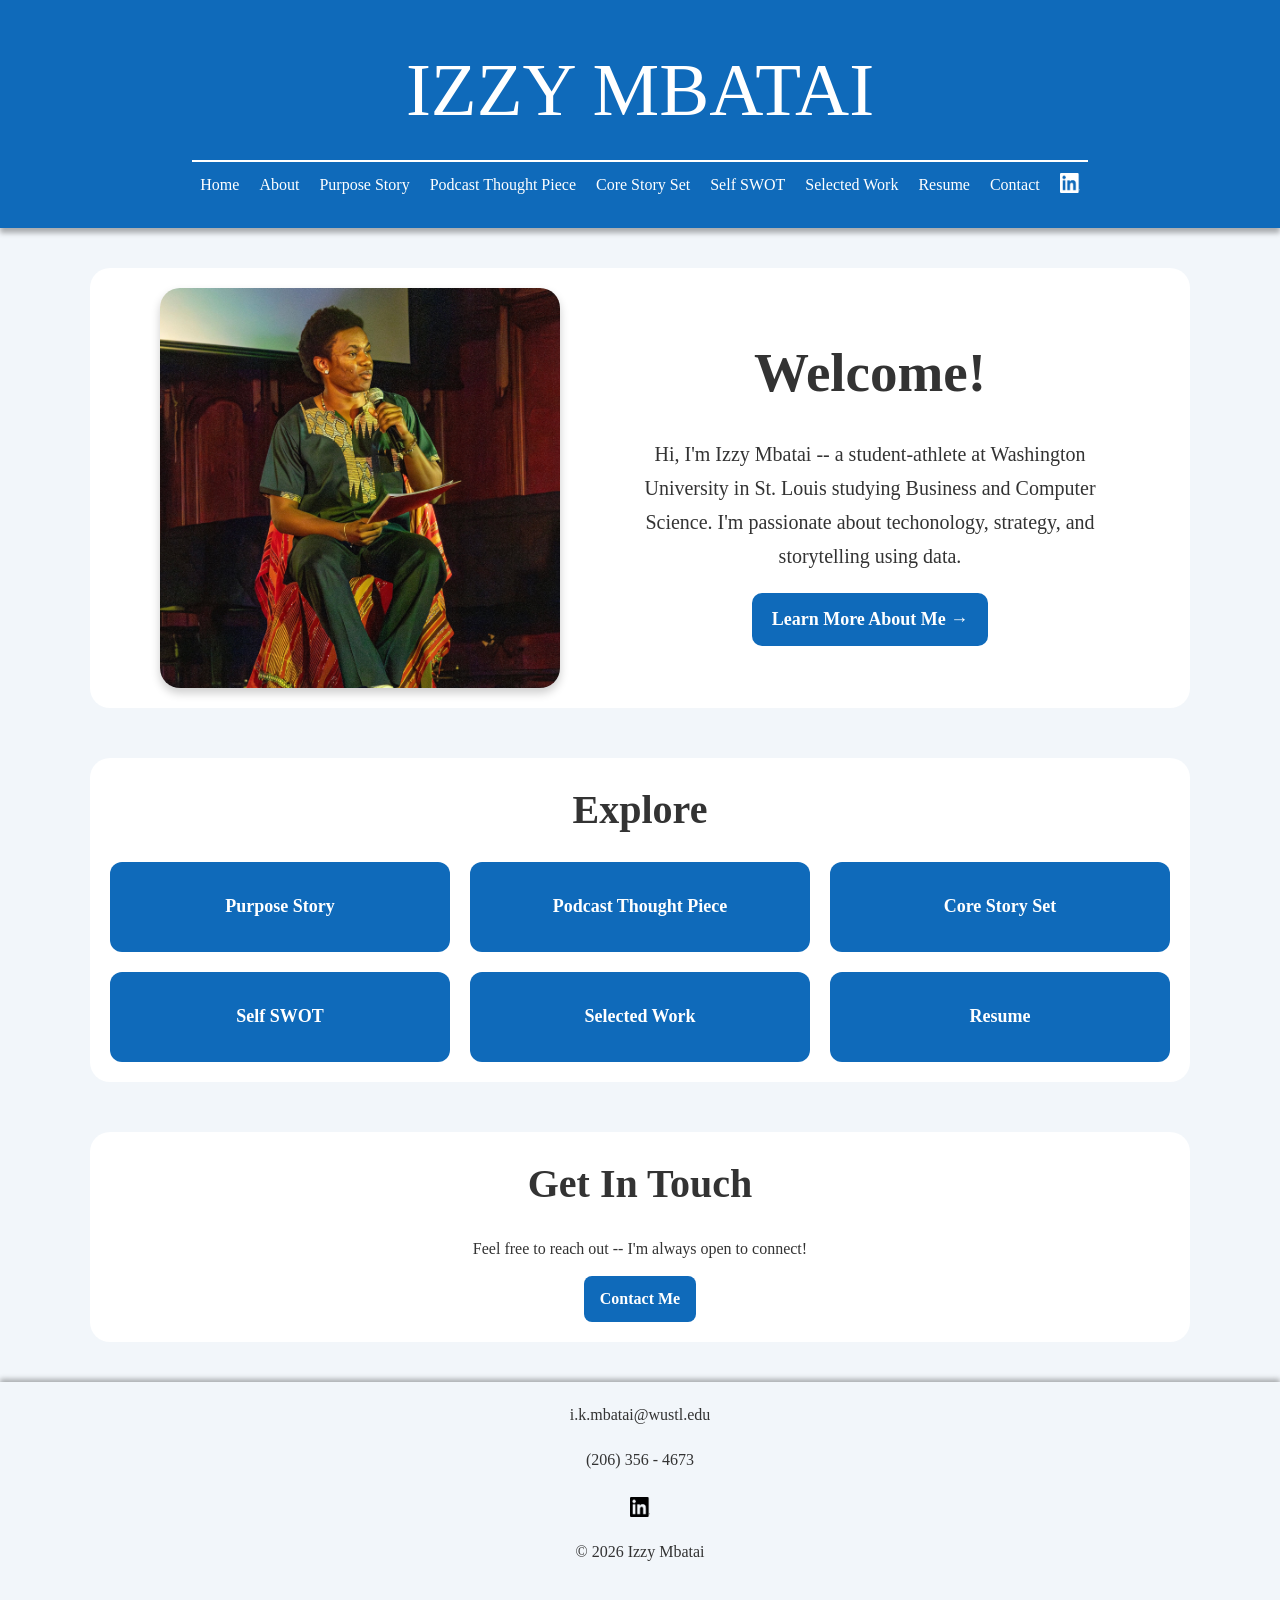
<file: index.html>
<!DOCTYPE html>
<html lang="en">
<head>
    <meta charset="UTF-8">
    <meta name="viewport" content="width=device-width, initial-scale=1.0">
    <title>Home - Izzy Mbatai</title>
    <link rel="stylesheet" href="styles/reset.css">
    <link rel="stylesheet" href="styles/styles.css">
    <link rel="stylesheet" href="styles/home.css">
    <link rel="stylesheet" href="styles/responsive.css">
</head>
<body>
    <header id="top-bar"> <!-- later when you host on a server (like github pages), create a header.html template file -->
        <h1 id="main-header">IZZY MBATAI</h1>

        <div class="divider"></div>

        <nav>
            <ul>
                <li><a href="pages/home.html">Home</a></li>
                <li><a href="pages/about.html">About</a></li>
                <li><a href="pages/purposestory.html">Purpose Story</a></li>
                <li><a href="pages/podcast.html">Podcast Thought Piece</a></li>
                <li><a href="pages/corestory.html">Core Story Set</a></li>
                <li><a href="pages/selfswot.html">Self SWOT</a></li>
                <li><a href="pages/selectedwork.html">Selected Work</a></li>
                <li><a href="pages/resume.html">Resume</a></li>
                <li><a href="pages/contact.html">Contact</a></li>
                <li><a href="https://www.linkedin.com/in/israelmbatai" target="_blank">
                    <img id="linkedin-header" src="images/InBug-White.png" alt="LinkedIn" width="20" height="20">
                </a></li>
            </ul>
        </nav>
    </header>

    <main>
        <section class="hero">
            <div class="hero-content">
                <img src="images/home.jpeg" alt="Izzy Mbatai">

                <div class="hero-text">
                    <h2>Welcome!</h2>

                    <p>Hi, I'm Izzy Mbatai -- a student-athlete at Washington University in St. Louis studying Business
                        and Computer Science. I'm passionate about techonology, strategy, and storytelling using data.
                    </p>

                    <a href="pages/about.html" class="hero-button">Learn More About Me &rarr;</a>
                </div>
            </div>
        </section>

        <section class="quick-links">
            <h2>Explore</h2>

            <div class="links-container">
                <a href="pages/purposestory.html" class="link-card">Purpose Story</a>
                <a href="pages/podcast.html" class="link-card">Podcast Thought Piece</a>
                <a href="pages/corestory.html" class="link-card">Core Story Set</a>
                <a href="pages/selfswot.html" class="link-card">Self SWOT</a>
                <a href="pages/selectedwork.html" class="link-card">Selected Work</a>
                <a href="pages/resume.html" class="link-card">Resume</a>
            </div>
        </section>

        <section class="contact-preview">
            <h2>Get In Touch</h2>

            <p>Feel free to reach out -- I'm always open to connect!</p>

            <a href="pages/contact.html" class="contact-button">Contact Me</a>
        </section>
    </main>

    <footer>
        <div id="footer-content">
            <a href="mailto:i.k.mbatai@wustl.edu" target="_blank">i.k.mbatai@wustl.edu</a>
            <p>(206) 356 - 4673</p>
            <a href="https://www.linkedin.com/in/israelmbatai" target="_blank">
                <img id="linkedin-footer" src="images/InBug-Black.png" alt="LinkedIn" width="20" height="20">
            </a>
            <p>© 2026 Izzy Mbatai</p>
        </div>
    </footer>
</body>
</html>
</file>
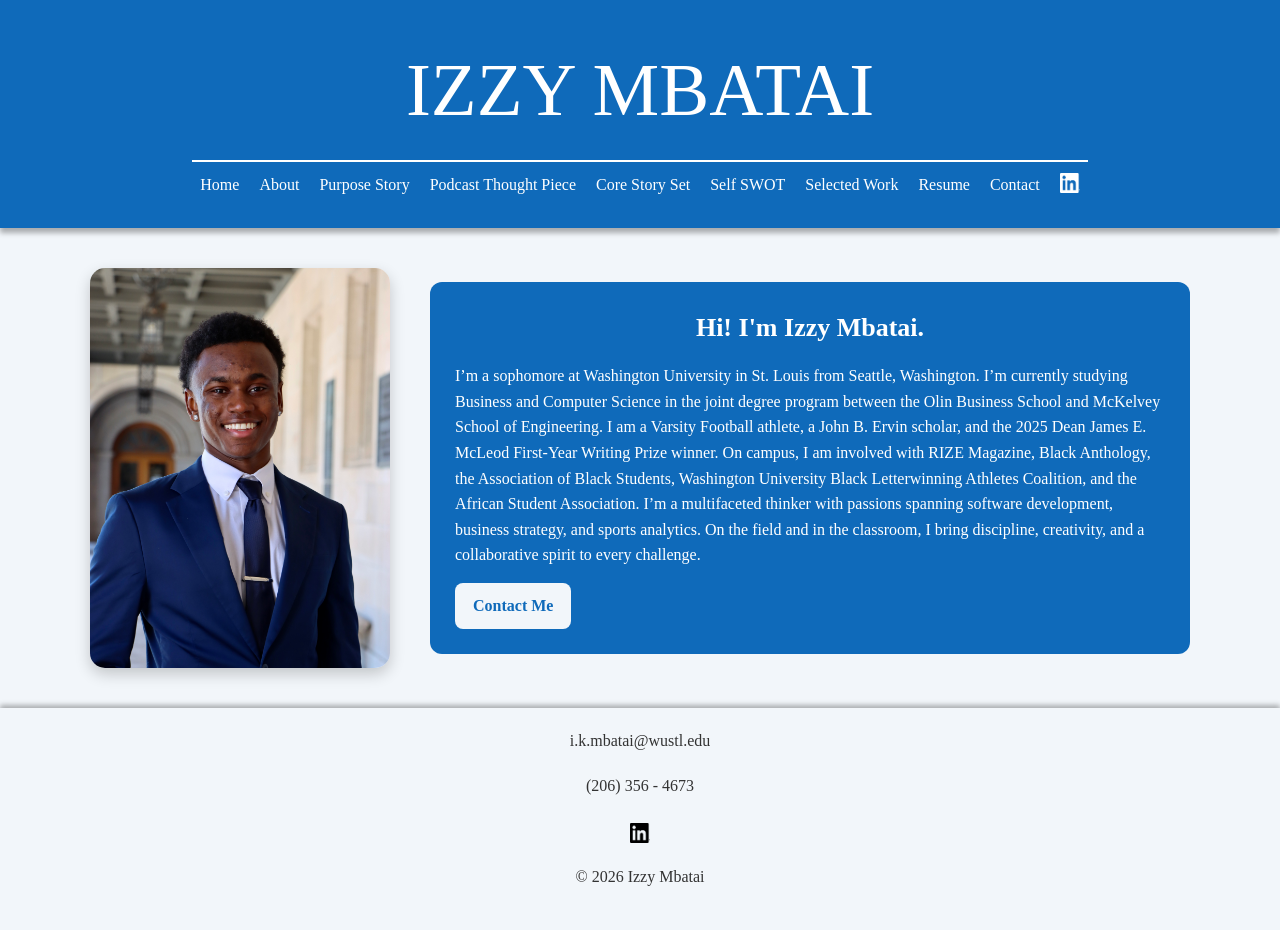
<file: pages/about.html>
<!DOCTYPE html>
<html lang="en">
<head>
    <meta charset="UTF-8">
    <meta name="viewport" content="width=device-width, initial-scale=1.0">
    <title>About - Izzy Mbatai</title>
    <link rel="stylesheet" href="../styles/reset.css">
    <link rel="stylesheet" href="../styles/styles.css">
    <link rel="stylesheet" href="../styles/about.css">
    <link rel="stylesheet" href="../styles/responsive.css">
</head>
<body>
    <header id="top-bar"> <!-- later when you host on a server (like github pages), create a header.html template file -->
        <h1 id="main-header">IZZY MBATAI</h1>

        <div class="divider"></div>

        <nav>
            <ul>
                <li><a href="home.html">Home</a></li>
                <li><a href="about.html">About</a></li>
                <li><a href="purposestory.html">Purpose Story</a></li>
                <li><a href="podcast.html">Podcast Thought Piece</a></li>
                <li><a href="corestory.html">Core Story Set</a></li>
                <li><a href="selfswot.html">Self SWOT</a></li>
                <li><a href="selectedwork.html">Selected Work</a></li>
                <li><a href="resume.html">Resume</a></li>
                <li><a href="contact.html">Contact</a></li>
                <li><a href="https://www.linkedin.com/in/israelmbatai" target="_blank">
                    <img id="linkedin-header" src="../images/InBug-White.png" alt="LinkedIn" width="20" height="20">
                </a></li>
            </ul>
        </nav>
    </header>

    <main>
        <div class="about-container">
            <img src="../images/about.JPG" alt="Izzy Mbatai">

            <div id="about-text">
                <h2>Hi! I'm Izzy Mbatai.</h2>
                <p>I’m a sophomore at Washington University in St. Louis from Seattle, Washington. I’m currently studying Business
                    and Computer Science in the joint degree program between the Olin Business School and McKelvey School of Engineering.
                    I am a Varsity Football athlete, a John B. Ervin scholar, and the 2025 Dean James E. McLeod First-Year Writing
                    Prize winner. On campus, I am involved with RIZE Magazine, Black Anthology, the Association of Black Students, Washington
                    University Black Letterwinning Athletes Coalition, and the African Student Association. I’m a multifaceted thinker with
                    passions spanning software development, business strategy, and sports analytics. On the field and in the classroom,
                    I bring discipline, creativity, and a collaborative spirit to every challenge.
                </p>

                <a href="../pages/contact.html" class="contact-button">Contact Me</a>
            </div>
        </div>
    </main>

    <footer>
        <div id="footer-content">
            <a href="mailto:i.k.mbatai@wustl.edu" target="_blank">i.k.mbatai@wustl.edu</a>
            <p>(206) 356 - 4673</p>
            <a href="https://www.linkedin.com/in/israelmbatai" target="_blank">
                <img id="linkedin-footer" src="../images/InBug-Black.png" alt="LinkedIn" width="20" height="20">
            </a>
            <p>© 2026 Izzy Mbatai</p>
        </div>
    </footer>
</body>
</html>
</file>
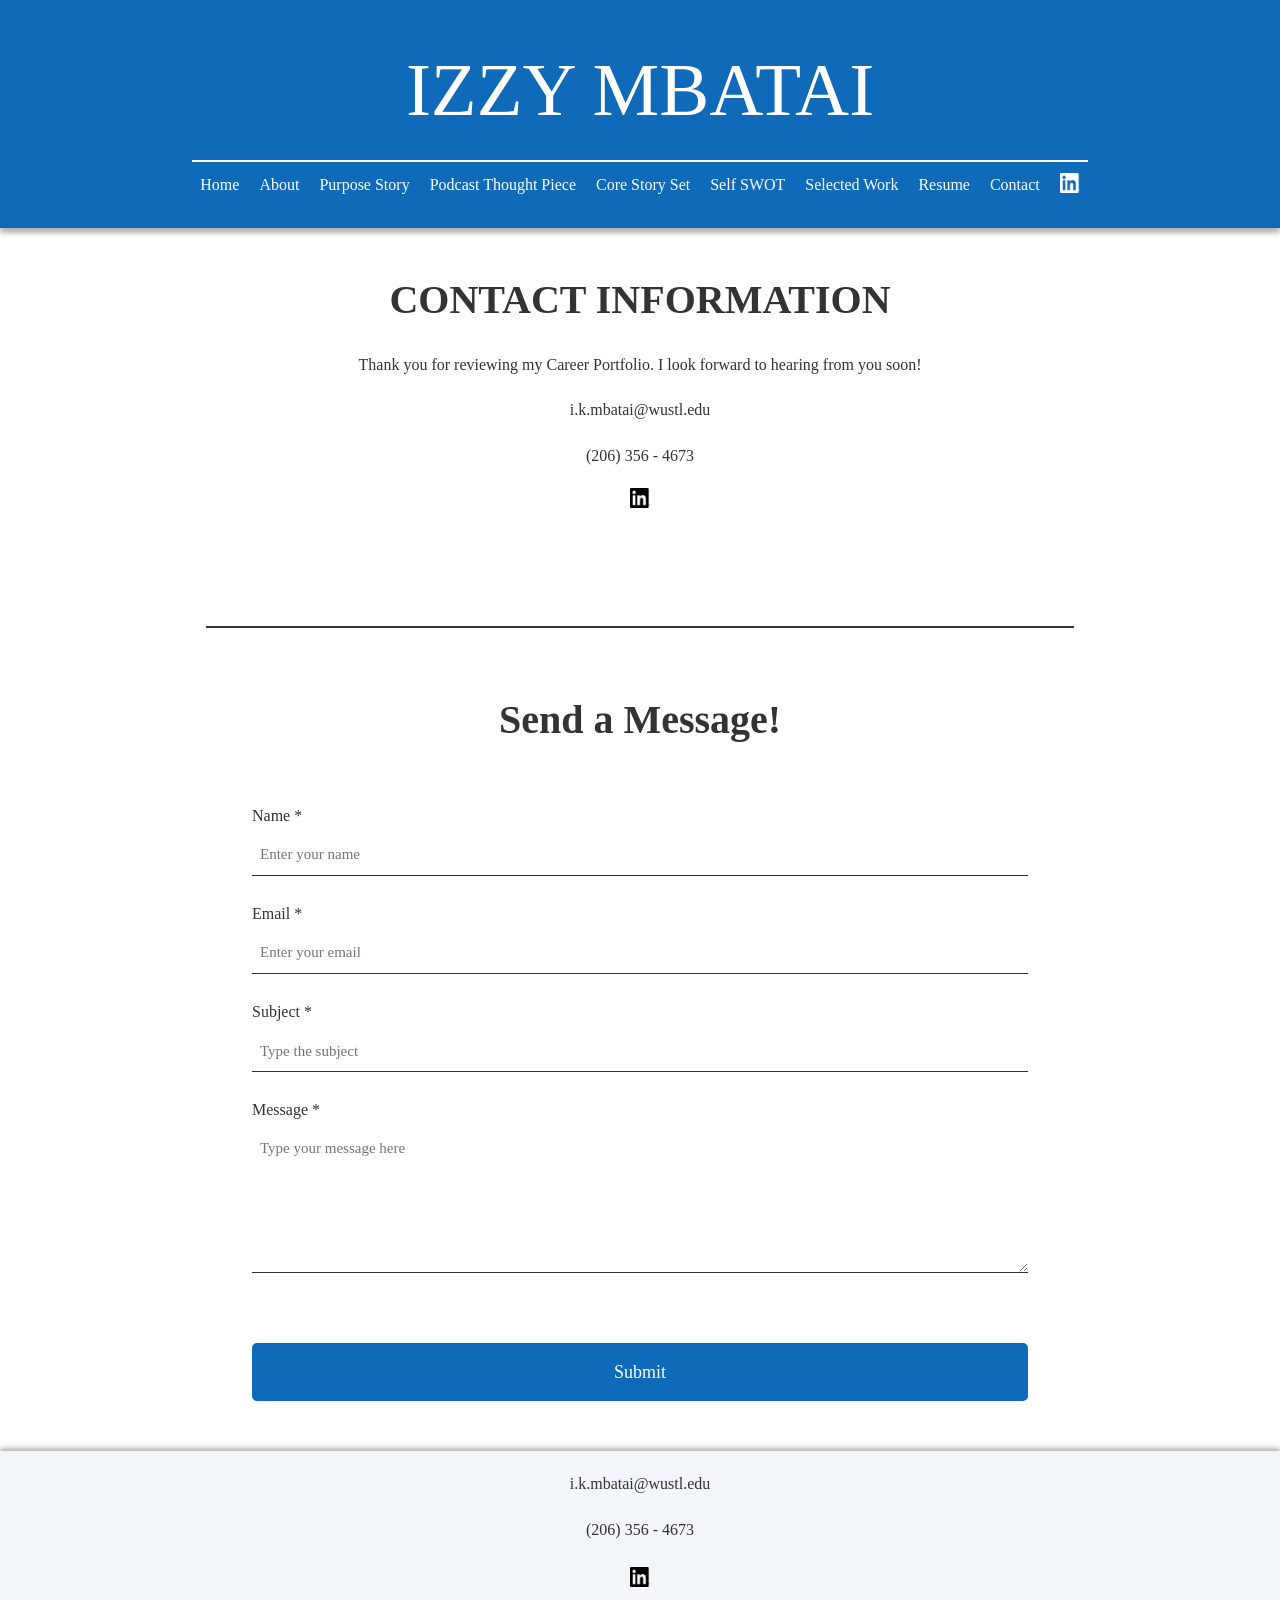
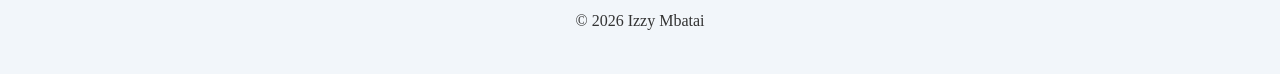
<file: pages/contact.html>
<!DOCTYPE html> <!-- later use formspree to make the form send an actual email-->
<html lang="en">
<head>
    <meta charset="UTF-8">
    <meta name="viewport" content="width=device-width, initial-scale=1.0">
    <title>Contact - Izzy Mbatai</title>
    <link rel="stylesheet" href="../styles/reset.css">
    <link rel="stylesheet" href="../styles/styles.css">
    <link rel="stylesheet" href="../styles/contact.css">
    <link rel="stylesheet" href="../styles/responsive.css">
</head>
<body>
    <header id="top-bar"> <!-- later when you host on a server (like github pages), create a header.html template file -->
        <h1 id="main-header">IZZY MBATAI</h1>

        <div class="divider"></div>

        <nav>
            <ul>
                <li><a href="home.html">Home</a></li>
                <li><a href="about.html">About</a></li>
                <li><a href="purposestory.html">Purpose Story</a></li>
                <li><a href="podcast.html">Podcast Thought Piece</a></li>
                <li><a href="corestory.html">Core Story Set</a></li>
                <li><a href="selfswot.html">Self SWOT</a></li>
                <li><a href="selectedwork.html">Selected Work</a></li>
                <li><a href="resume.html">Resume</a></li>
                <li><a href="contact.html">Contact</a></li>
                <li><a href="https://www.linkedin.com/in/israelmbatai" target="_blank">
                    <img id="linkedin-header" src="../images/InBug-White.png" alt="LinkedIn" width="20" height="20">
                </a></li>
            </ul>
        </nav>
    </header>

    <main>
        <section id="contact-page-header">
            <header class="subheader-container">
                    <h2>CONTACT INFORMATION</h2>
                    <p>Thank you for reviewing my Career Portfolio. I look forward to hearing from you soon!</p>

                    <div id="contact-info">
                        <a href="mailto:i.k.mbatai@wustl.edu" target="_blank">i.k.mbatai@wustl.edu</a>
                        <p>(206) 356 - 4673</p>
                        <a href="https://www.linkedin.com/in/israelmbatai" target="_blank">
                            <img src="../images/InBug-Black.png" alt="LinkedIn" width="20" height="20">
                        </a>
                    </div>
            </header>
        </section>

        <section>
            <div class="black-divider"></div>
        </section>

        <section id="contact-form">
            <h2>Send a Message!</h2>

            <form>
                <fieldset id="contact-fieldset">
                    <legend></legend>

                    <label for="name">Name *</label>
                    <input type="text" id="name" name="name" placeholder="Enter your name" required>

                    <label for="email">Email *</label>
                    <input type="text" id="email" name="email" placeholder="Enter your email" required>

                    <label for="subject">Subject *</label>
                    <input type="text" id="subject" name="subject" placeholder="Type the subject" required>

                    <label for="message">Message *</label>
                    <textarea id="message" name="message" rows="5" placeholder="Type your message here" required></textarea>

                    <button type="submit">Submit</button>
                </fieldset>
            </form>
        </section>

    </main>

    <footer>
        <div id="footer-content">
            <a href="mailto:i.k.mbatai@wustl.edu" target="_blank">i.k.mbatai@wustl.edu</a>
            <p>(206) 356 - 4673</p>
            <a href="https://www.linkedin.com/in/israelmbatai" target="_blank">
                <img id="linkedin-footer" src="../images/InBug-Black.png" alt="LinkedIn" width="20" height="20">
            </a>
            <p>© 2026 Izzy Mbatai</p>
        </div>
    </footer>
</body>
</html>
</file>
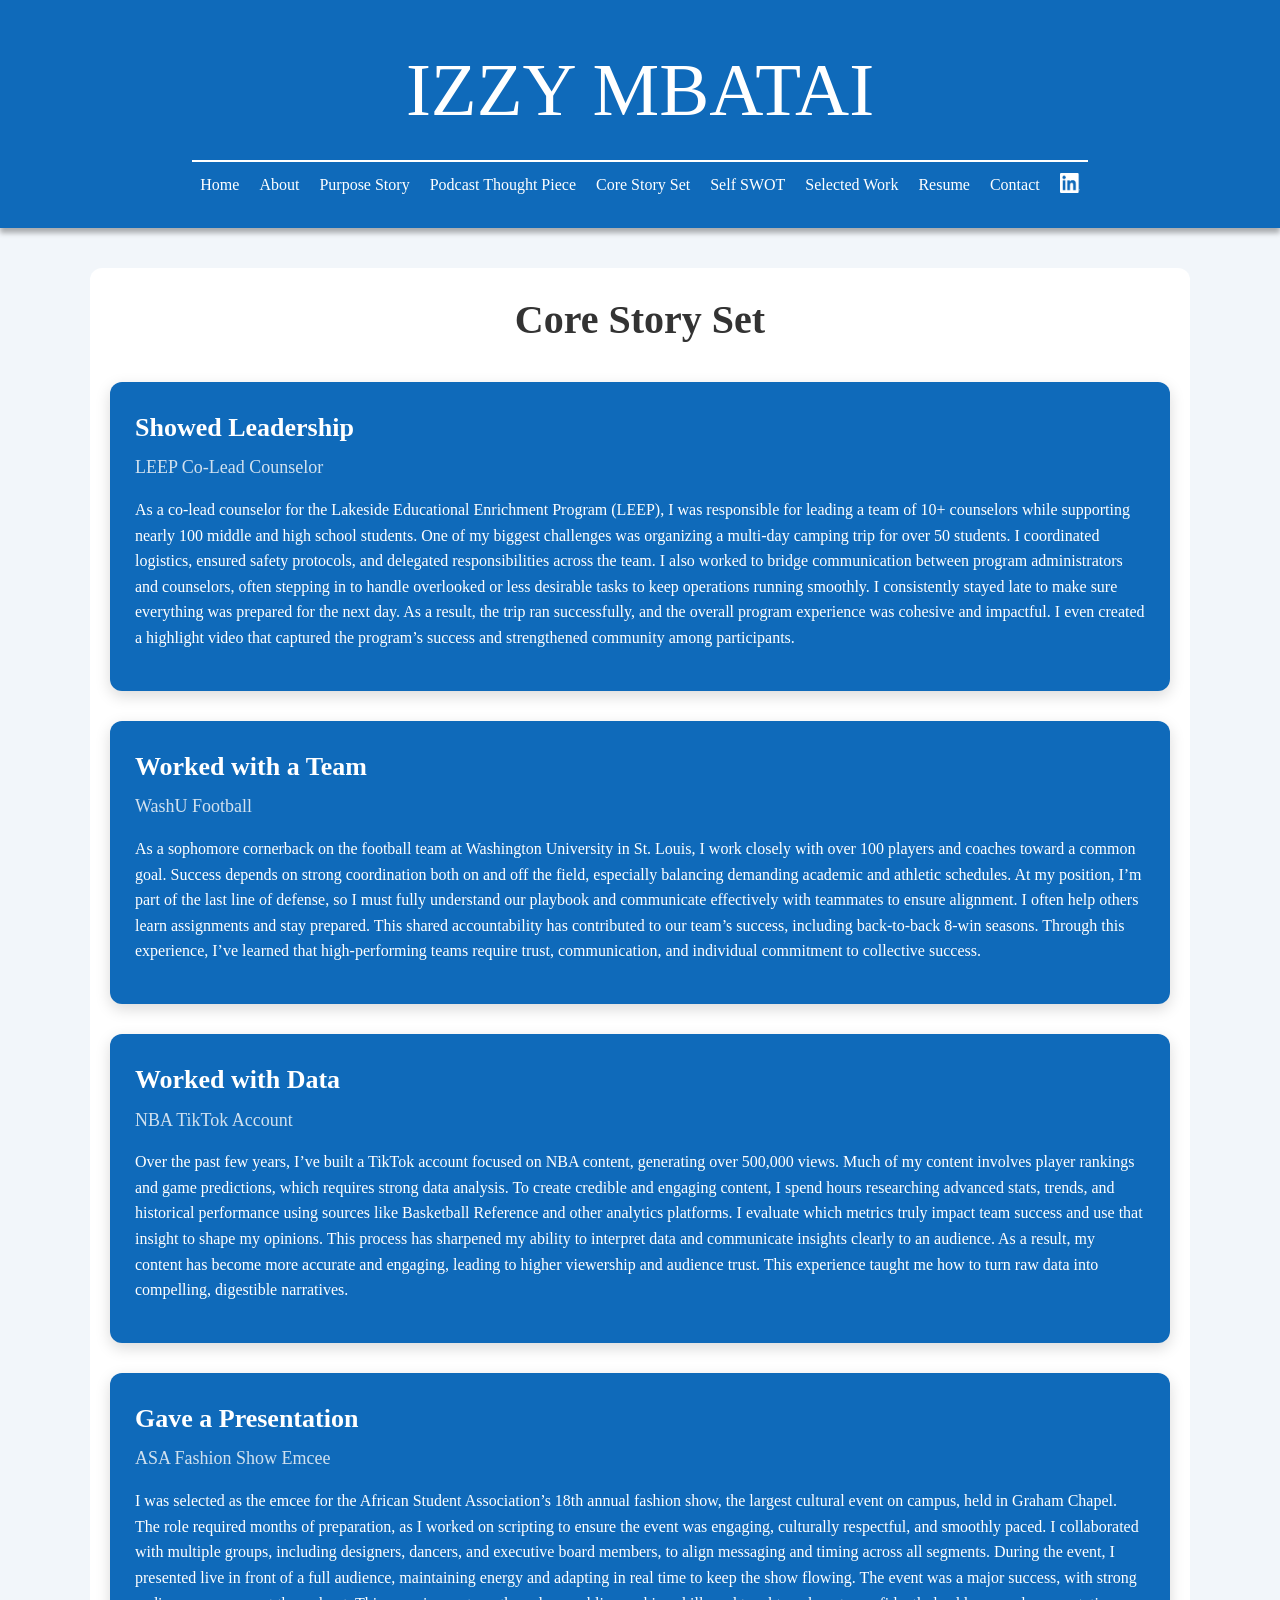
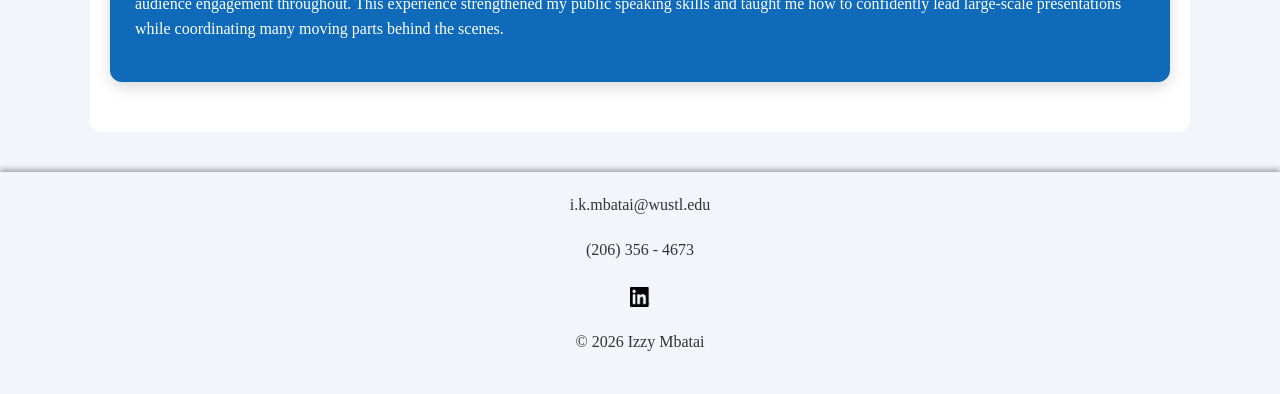
<file: pages/corestory.html>
<!DOCTYPE html>
<html lang="en">
<head>
    <meta charset="UTF-8">
    <meta name="viewport" content="width=device-width, initial-scale=1.0">
    <title>Core Stories - Izzy Mbatai</title>
    <link rel="stylesheet" href="../styles/reset.css">
    <link rel="stylesheet" href="../styles/styles.css">
    <link rel="stylesheet" href="../styles/corestory.css">
    <link rel="stylesheet" href="../styles/responsive.css">
</head>
<body>
    <header id="top-bar"> <!-- later when you host on a server (like github pages), create a header.html template file -->
        <h1 id="main-header">IZZY MBATAI</h1>

        <div class="divider"></div>

        <nav>
            <ul>
                <li><a href="home.html">Home</a></li>
                <li><a href="about.html">About</a></li>
                <li><a href="purposestory.html">Purpose Story</a></li>
                <li><a href="podcast.html">Podcast Thought Piece</a></li>
                <li><a href="corestory.html">Core Story Set</a></li>
                <li><a href="selfswot.html">Self SWOT</a></li>
                <li><a href="selectedwork.html">Selected Work</a></li>
                <li><a href="resume.html">Resume</a></li>
                <li><a href="contact.html">Contact</a></li>
                <li><a href="https://www.linkedin.com/in/israelmbatai" target="_blank">
                    <img id="linkedin-header" src="../images/InBug-White.png" alt="LinkedIn" width="20" height="20">
                </a></li>
            </ul>
        </nav>
    </header>

    <main>
        <section class="core-story-section">
            <h2>Core Story Set</h2>

            <div class="story-card">
                <h3>Showed Leadership</h3>
                <h4>LEEP Co-Lead Counselor</h4>

                <p>As a co-lead counselor for the Lakeside Educational Enrichment Program (LEEP), I was responsible for leading a
                    team of 10+ counselors while supporting nearly 100 middle and high school students. One of my biggest challenges
                    was organizing a multi-day camping trip for over 50 students. I coordinated logistics, ensured safety protocols,
                    and delegated responsibilities across the team. I also worked to bridge communication between program administrators
                    and counselors, often stepping in to handle overlooked or less desirable tasks to keep operations running smoothly.
                    I consistently stayed late to make sure everything was prepared for the next day. As a result, the trip ran successfully,
                    and the overall program experience was cohesive and impactful. I even created a highlight video that captured the program’s
                    success and strengthened community among participants.
                </p>
            </div>

            <div class="story-card">
                <h3>Worked with a Team</h3>
                <h4>WashU Football</h4>

                <p>As a sophomore cornerback on the football team at Washington University in St. Louis, I work closely with over 100 players
                    and coaches toward a common goal. Success depends on strong coordination both on and off the field, especially balancing
                    demanding academic and athletic schedules. At my position, I’m part of the last line of defense, so I must fully understand
                    our playbook and communicate effectively with teammates to ensure alignment. I often help others learn assignments and stay
                    prepared. This shared accountability has contributed to our team’s success, including back-to-back 8-win seasons. Through
                    this experience, I’ve learned that high-performing teams require trust, communication, and individual commitment to collective
                    success.
                </p>
            </div>

            <div class="story-card">
                <h3>Worked with Data</h3>
                <h4>NBA TikTok Account</h4>

                <p>Over the past few years, I’ve built a TikTok account focused on NBA content, generating over 500,000 views. Much of my content involves
                    player rankings and game predictions, which requires strong data analysis. To create credible and engaging content, I spend hours
                    researching advanced stats, trends, and historical performance using sources like Basketball Reference and other analytics platforms.
                    I evaluate which metrics truly impact team success and use that insight to shape my opinions. This process has sharpened my ability to
                    interpret data and communicate insights clearly to an audience. As a result, my content has become more accurate and engaging, leading
                    to higher viewership and audience trust. This experience taught me how to turn raw data into compelling, digestible narratives.
                </p>
            </div>

            <div class="story-card">
                <h3>Gave a Presentation</h3>
                <h4>ASA Fashion Show Emcee</h4>

                <p>I was selected as the emcee for the African Student Association’s 18th annual fashion show, the largest cultural event on campus, held in Graham
                    Chapel. The role required months of preparation, as I worked on scripting to ensure the event was engaging, culturally respectful, and smoothly
                    paced. I collaborated with multiple groups, including designers, dancers, and executive board members, to align messaging and timing across all
                    segments. During the event, I presented live in front of a full audience, maintaining energy and adapting in real time to keep the show flowing.
                    The event was a major success, with strong audience engagement throughout. This experience strengthened my public speaking skills and taught me
                    how to confidently lead large-scale presentations while coordinating many moving parts behind the scenes.
                </p>
            </div>
        </section>
    </main>

    <footer>
        <div id="footer-content">
            <a href="mailto:i.k.mbatai@wustl.edu" target="_blank">i.k.mbatai@wustl.edu</a>
            <p>(206) 356 - 4673</p>
            <a href="https://www.linkedin.com/in/israelmbatai" target="_blank">
                <img id="linkedin-footer" src="../images/InBug-Black.png" alt="LinkedIn" width="20" height="20">
            </a>
            <p>© 2026 Izzy Mbatai</p>
        </div>
    </footer>
</body>
</html>
</file>
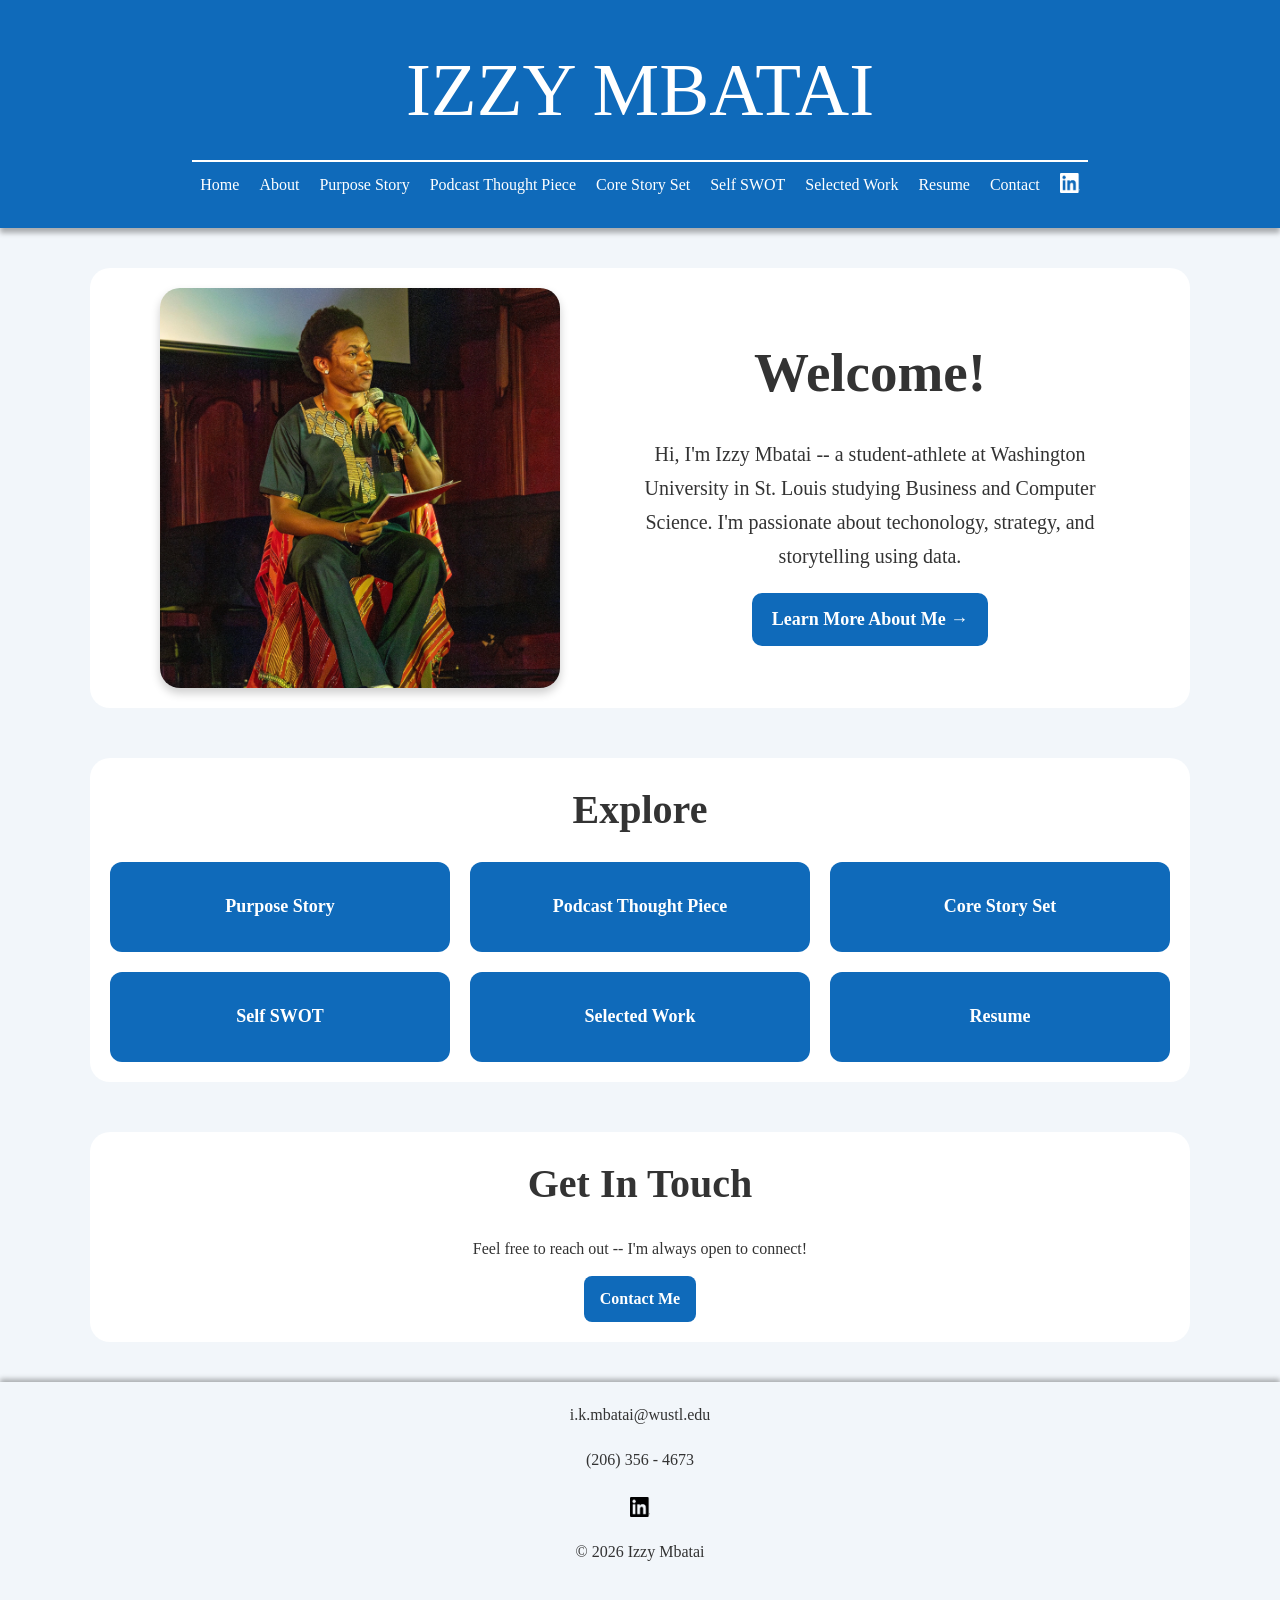
<file: pages/home.html>
<!DOCTYPE html>
<html lang="en">
<head>
    <meta charset="UTF-8">
    <meta name="viewport" content="width=device-width, initial-scale=1.0">
    <title>Home - Izzy Mbatai</title>
    <link rel="stylesheet" href="../styles/reset.css">
    <link rel="stylesheet" href="../styles/styles.css">
    <link rel="stylesheet" href="../styles/home.css">
    <link rel="stylesheet" href="../styles/responsive.css">
</head>
<body>
    <header id="top-bar"> <!-- later when you host on a server (like github pages), create a header.html template file -->
        <h1 id="main-header">IZZY MBATAI</h1>

        <div class="divider"></div>

        <nav>
            <ul>
                <li><a href="home.html">Home</a></li>
                <li><a href="about.html">About</a></li>
                <li><a href="purposestory.html">Purpose Story</a></li>
                <li><a href="podcast.html">Podcast Thought Piece</a></li>
                <li><a href="corestory.html">Core Story Set</a></li>
                <li><a href="selfswot.html">Self SWOT</a></li>
                <li><a href="selectedwork.html">Selected Work</a></li>
                <li><a href="resume.html">Resume</a></li>
                <li><a href="contact.html">Contact</a></li>
                <li><a href="https://www.linkedin.com/in/israelmbatai" target="_blank">
                    <img id="linkedin-header" src="../images/InBug-White.png" alt="LinkedIn" width="20" height="20">
                </a></li>
            </ul>
        </nav>
    </header>

    <main>
        <section class="hero">
            <div class="hero-content">
                <img src="../images/home.jpeg" alt="Izzy Mbatai">

                <div class="hero-text">
                    <h2>Welcome!</h2>

                    <p>Hi, I'm Izzy Mbatai -- a student-athlete at Washington University in St. Louis studying Business
                        and Computer Science. I'm passionate about techonology, strategy, and storytelling using data.
                    </p>

                    <a href="about.html" class="hero-button">Learn More About Me &rarr;</a>
                </div>
            </div>
        </section>

        <section class="quick-links">
            <h2>Explore</h2>

            <div class="links-container">
                <a href="purposestory.html" class="link-card">Purpose Story</a>
                <a href="podcast.html" class="link-card">Podcast Thought Piece</a>
                <a href="corestory.html" class="link-card">Core Story Set</a>
                <a href="selfswot.html" class="link-card">Self SWOT</a>
                <a href="selectedwork.html" class="link-card">Selected Work</a>
                <a href="resume.html" class="link-card">Resume</a>
            </div>
        </section>

        <section class="contact-preview">
            <h2>Get In Touch</h2>

            <p>Feel free to reach out -- I'm always open to connect!</p>

            <a href="contact.html" class="contact-button">Contact Me</a>
        </section>
    </main>

    <footer>
        <div id="footer-content">
            <a href="mailto:i.k.mbatai@wustl.edu" target="_blank">i.k.mbatai@wustl.edu</a>
            <p>(206) 356 - 4673</p>
            <a href="https://www.linkedin.com/in/israelmbatai" target="_blank">
                <img id="linkedin-footer" src="../images/InBug-Black.png" alt="LinkedIn" width="20" height="20">
            </a>
            <p>© 2026 Izzy Mbatai</p>
        </div>
    </footer>
</body>
</html>
</file>
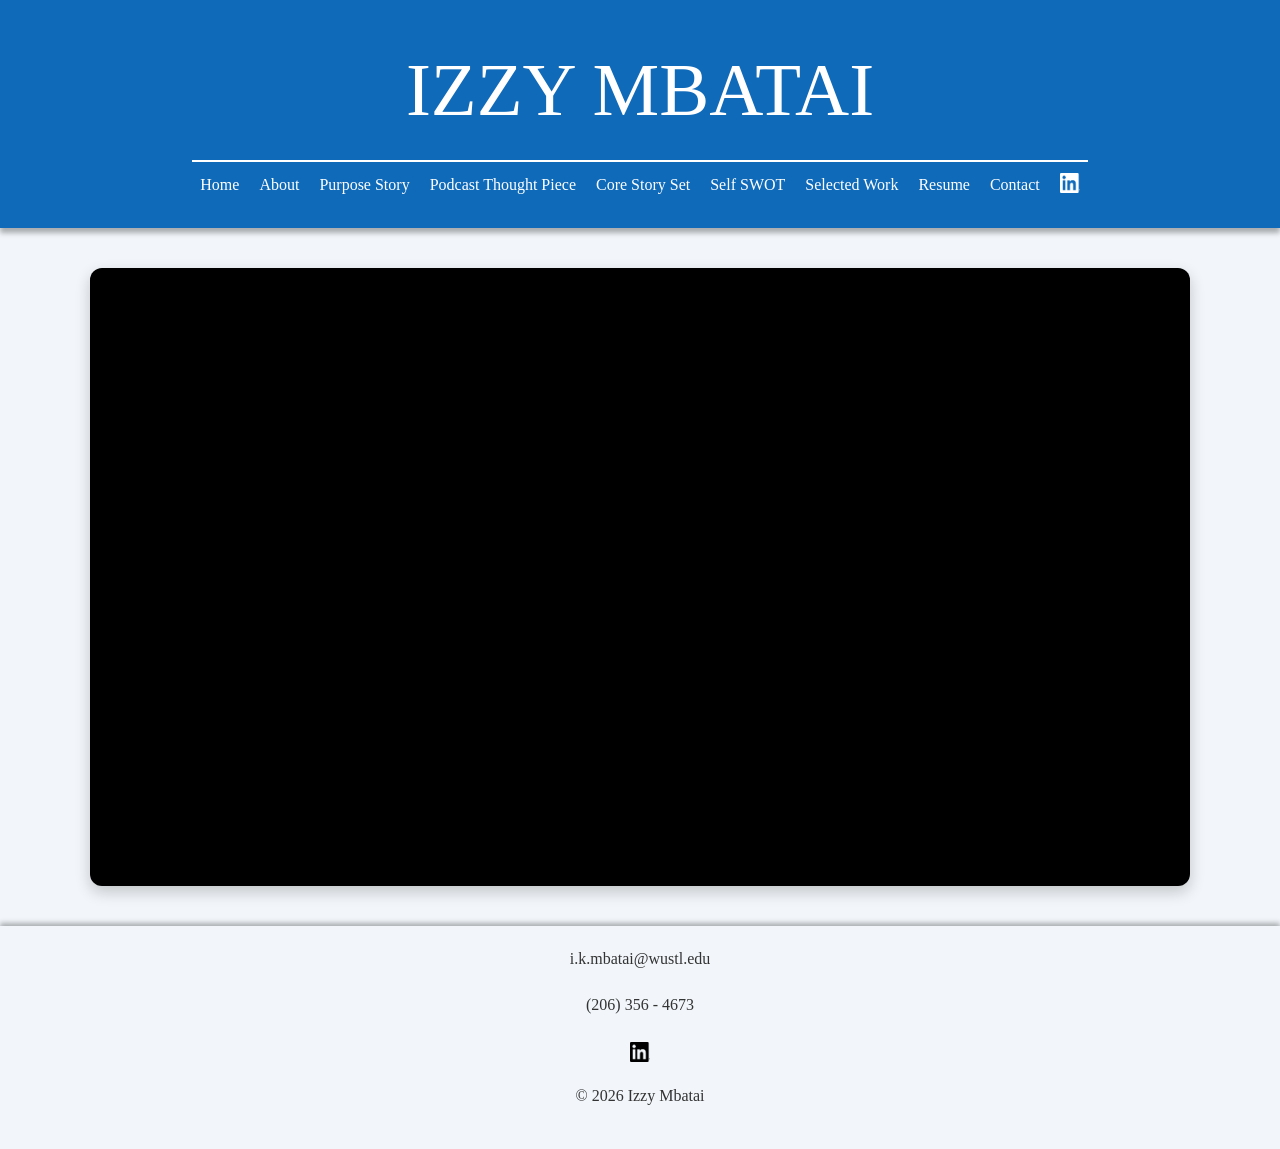
<file: pages/podcast.html>
<!DOCTYPE html>
<html lang="en">
<head>
    <meta charset="UTF-8">
    <meta name="viewport" content="width=device-width, initial-scale=1.0">
    <title>Podcast Thought Piece - Izzy Mbatai</title>
    <link rel="stylesheet" href="../styles/reset.css">
    <link rel="stylesheet" href="../styles/styles.css">
    <link rel="stylesheet" href="../styles/podcast.css">
    <link rel="stylesheet" href="../styles/responsive.css">
</head>
<body>
    <header id="top-bar"> <!-- later when you host on a server (like github pages), create a header.html template file -->
        <h1 id="main-header">IZZY MBATAI</h1>

        <div class="divider"></div>

        <nav>
            <ul>
                <li><a href="home.html">Home</a></li>
                <li><a href="about.html">About</a></li>
                <li><a href="purposestory.html">Purpose Story</a></li>
                <li><a href="podcast.html">Podcast Thought Piece</a></li>
                <li><a href="corestory.html">Core Story Set</a></li>
                <li><a href="selfswot.html">Self SWOT</a></li>
                <li><a href="selectedwork.html">Selected Work</a></li>
                <li><a href="resume.html">Resume</a></li>
                <li><a href="contact.html">Contact</a></li>
                <li><a href="https://www.linkedin.com/in/israelmbatai" target="_blank">
                    <img id="linkedin-header" src="../images/InBug-White.png" alt="LinkedIn" width="20" height="20">
                </a></li>
            </ul>
        </nav>
    </header>

    <main>
        <div id="video-container">
            <iframe 
                width="560" 
                height="315" 
                src="https://www.youtube.com/embed/jXkdHb3Ax3w"
                title="YouTube video player"
                allowfullscreen>
            </iframe>
        </div>
    </main>

    <footer>
        <div id="footer-content">
            <a href="mailto:i.k.mbatai@wustl.edu" target="_blank">i.k.mbatai@wustl.edu</a>
            <p>(206) 356 - 4673</p>
            <a href="https://www.linkedin.com/in/israelmbatai" target="_blank">
                <img id="linkedin-footer" src="../images/InBug-Black.png" alt="LinkedIn" width="20" height="20">
            </a>
            <p>© 2026 Izzy Mbatai</p>
        </div>
    </footer>
</body>
</html>
</file>
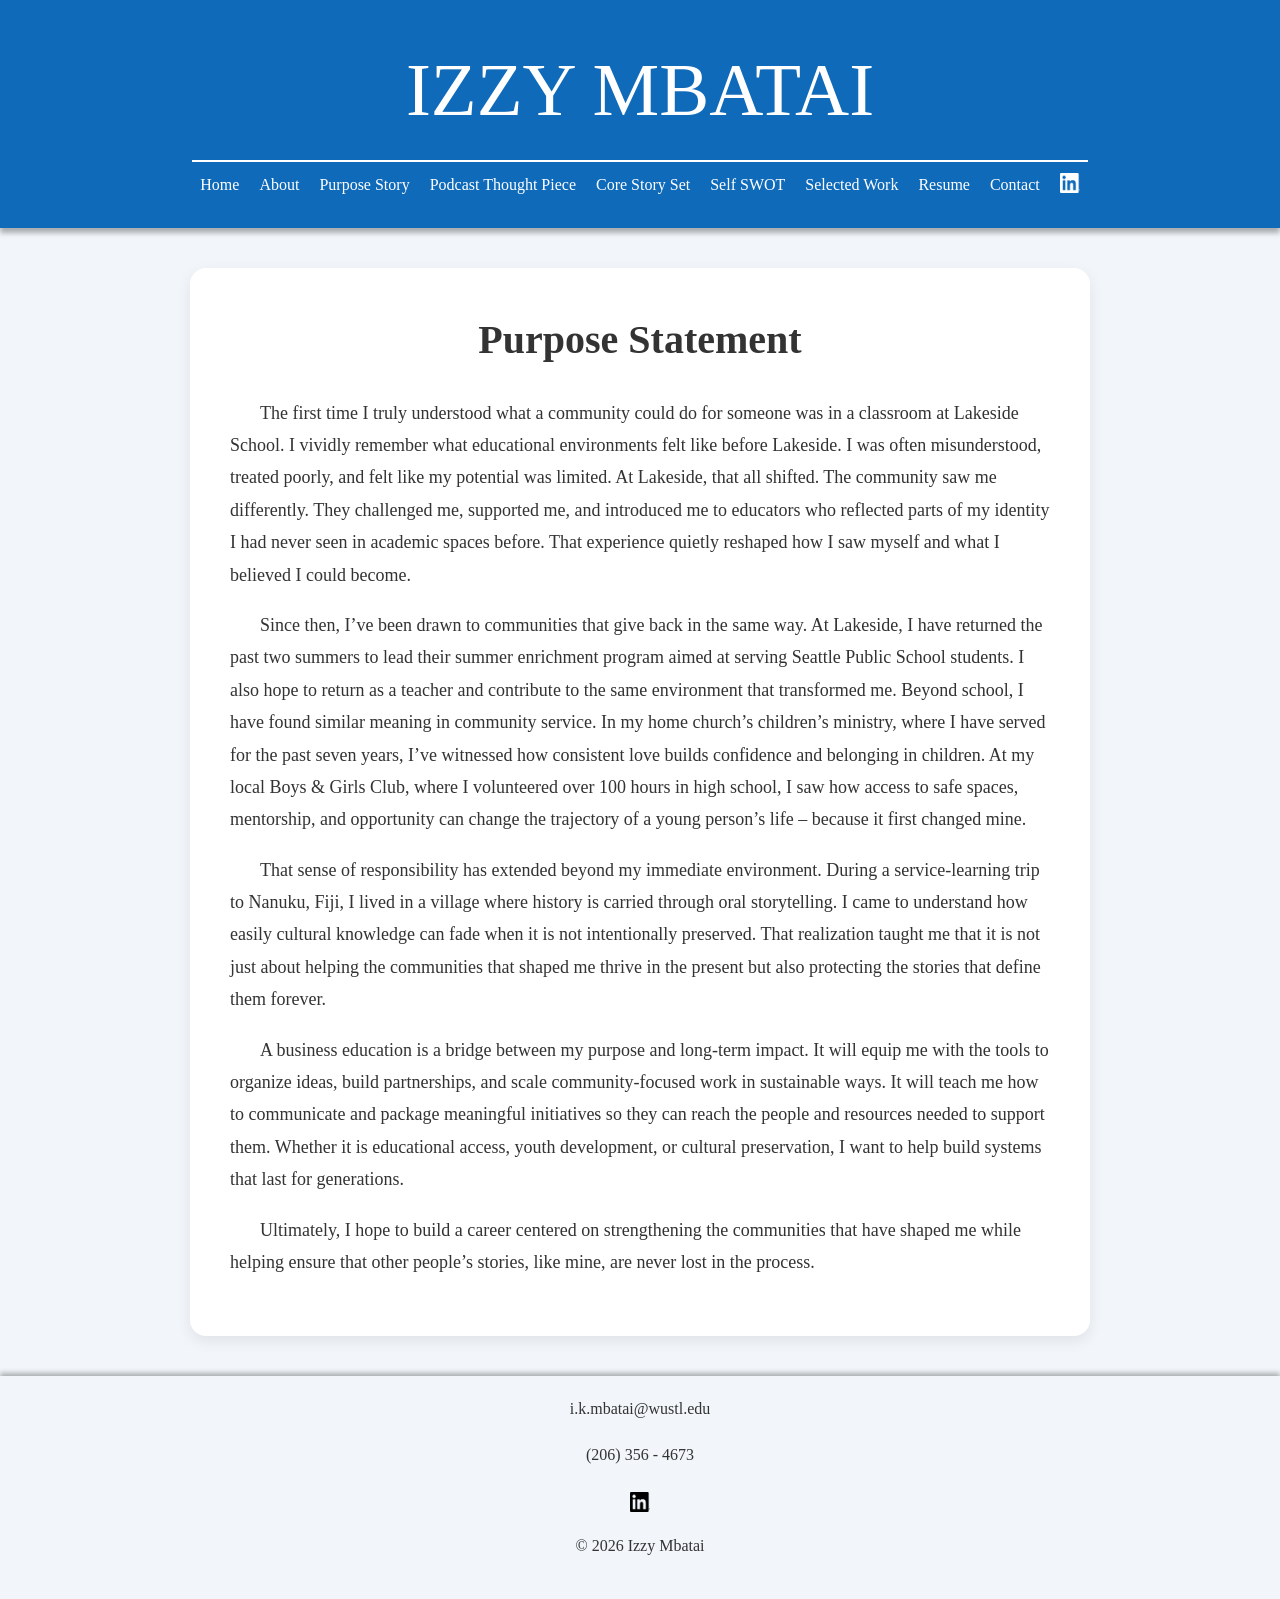
<file: pages/purposestory.html>
<!DOCTYPE html>
<html lang="en">
<head>
    <meta charset="UTF-8">
    <meta name="viewport" content="width=device-width, initial-scale=1.0">
    <title>Purpose Story - Izzy Mbatai</title>
    <link rel="stylesheet" href="../styles/reset.css">
    <link rel="stylesheet" href="../styles/styles.css">
    <link rel="stylesheet" href="../styles/purpose.css">
    <link rel="stylesheet" href="../styles/responsive.css">
</head>
<body>
    <header id="top-bar"> <!-- later when you host on a server (like github pages), create a header.html template file -->
        <h1 id="main-header">IZZY MBATAI</h1>

        <div class="divider"></div>

        <nav>
            <ul>
                <li><a href="home.html">Home</a></li>
                <li><a href="about.html">About</a></li>
                <li><a href="purposestory.html">Purpose Story</a></li>
                <li><a href="podcast.html">Podcast Thought Piece</a></li>
                <li><a href="corestory.html">Core Story Set</a></li>
                <li><a href="selfswot.html">Self SWOT</a></li>
                <li><a href="selectedwork.html">Selected Work</a></li>
                <li><a href="resume.html">Resume</a></li>
                <li><a href="contact.html">Contact</a></li>
                <li><a href="https://www.linkedin.com/in/israelmbatai" target="_blank">
                    <img id="linkedin-header" src="../images/InBug-White.png" alt="LinkedIn" width="20" height="20">
                </a></li>
            </ul>
        </nav>
    </header>

    <main>
        <section class="purpose-container">
            <h2>Purpose Statement</h2>

            <div class="purpose-text">
                <p>The first time I truly understood what a community could do for someone was in a classroom at Lakeside School.
                    I vividly remember what educational environments felt like before Lakeside. I was often misunderstood, treated
                    poorly, and felt like my potential was limited. At Lakeside, that all shifted. The community saw me differently.
                    They challenged me, supported me, and introduced me to educators who reflected parts of my identity I had never
                    seen in academic spaces before. That experience quietly reshaped how I saw myself and what I believed I could become.
                </p>
                <p>Since then, I’ve been drawn to communities that give back in the same way. At Lakeside, I have returned the past
                    two summers to lead their summer enrichment program aimed at serving Seattle Public School students. I also hope
                    to return as a teacher and contribute to the same environment that transformed me. Beyond school, I have found similar
                    meaning in community service. In my home church’s children’s ministry, where I have served for the past seven years,
                    I’ve witnessed how consistent love builds confidence and belonging in children. At my local Boys &amp; Girls Club,
                    where I volunteered over 100 hours in high school, I saw how access to safe spaces, mentorship, and opportunity can
                    change the trajectory of a young person’s life – because it first changed mine.
                </p>
                <p>That sense of responsibility has extended beyond my immediate environment. During a service-learning trip to Nanuku,
                    Fiji, I lived in a village where history is carried through oral storytelling. I came to understand how easily cultural
                    knowledge can fade when it is not intentionally preserved. That realization taught me that it is not just about helping
                    the communities that shaped me thrive in the present but also protecting the stories that define them forever.
                </p>
                <p>A business education is a bridge between my purpose and long-term impact. It will equip me with the tools to organize
                    ideas, build partnerships, and scale community-focused work in sustainable ways. It will teach me how to communicate and
                    package meaningful initiatives so they can reach the people and resources needed to support them. Whether it is educational
                    access, youth development, or cultural preservation, I want to help build systems that last for generations.
                </p>
                <p>Ultimately, I hope to build a career centered on strengthening the communities that have shaped me while helping ensure that
                    other people’s stories, like mine, are never lost in the process.
                </p>
            </div>
        </section>
    </main>

    <footer>
        <div id="footer-content">
            <a href="mailto:i.k.mbatai@wustl.edu" target="_blank">i.k.mbatai@wustl.edu</a>
            <p>(206) 356 - 4673</p>
            <a href="https://www.linkedin.com/in/israelmbatai" target="_blank">
                <img id="linkedin-footer" src="../images/InBug-Black.png" alt="LinkedIn" width="20" height="20">
            </a>
            <p>© 2026 Izzy Mbatai</p>
        </div>
    </footer>
</body>
</html>
</file>
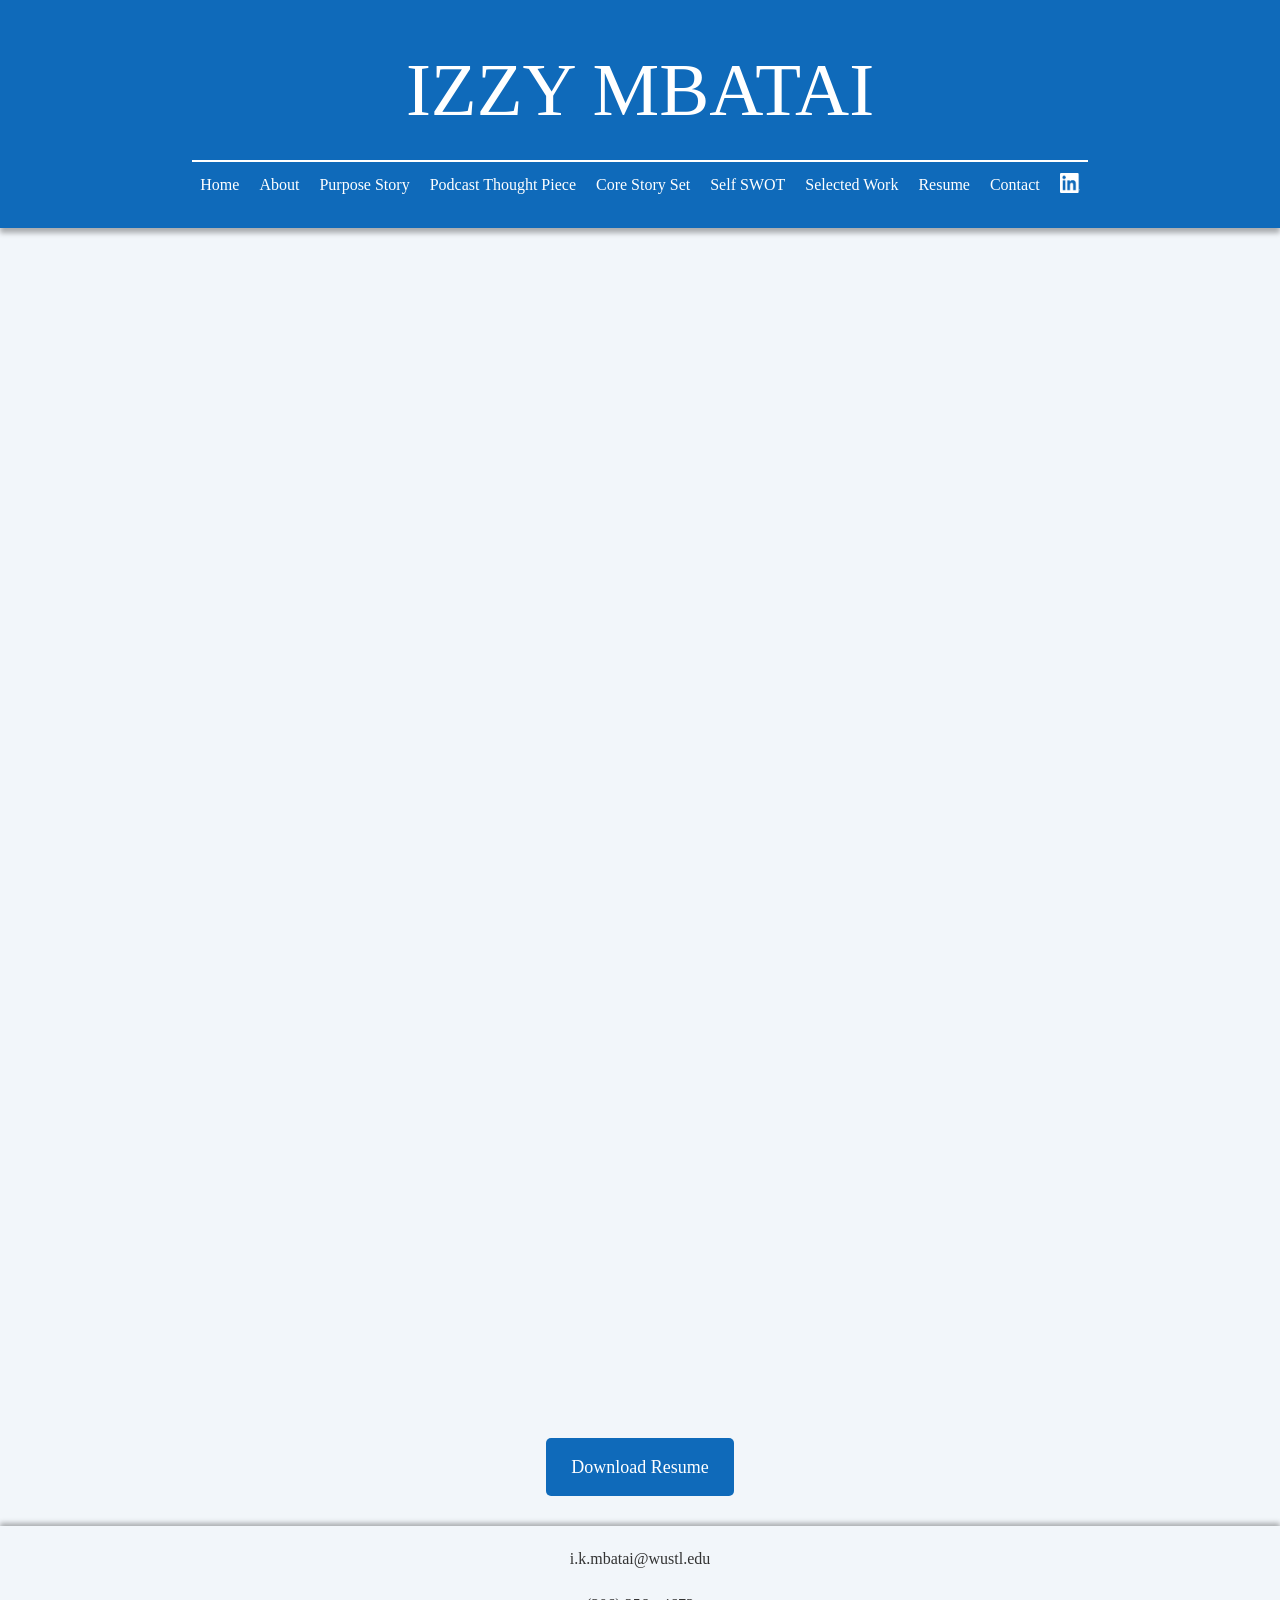
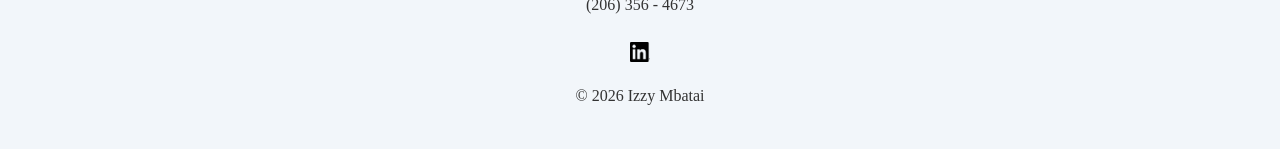
<file: pages/resume.html>
<!DOCTYPE html>
<html lang="en">
<head>
    <meta charset="UTF-8">
    <meta name="viewport" content="width=device-width, initial-scale=1.0">
    <title>Resume - Izzy Mbatai</title>
    <link rel="stylesheet" href="../styles/reset.css">
    <link rel="stylesheet" href="../styles/styles.css">
    <link rel="stylesheet" href="../styles/resume.css">
    <link rel="stylesheet" href="../styles/responsive.css">
</head>
<body>
    <header id="top-bar"> <!-- later when you host on a server (like github pages), create a header.html template file -->
        <h1 id="main-header">IZZY MBATAI</h1>

        <div class="divider"></div>

        <nav>
            <ul>
                <li><a href="home.html">Home</a></li>
                <li><a href="about.html">About</a></li>
                <li><a href="purposestory.html">Purpose Story</a></li>
                <li><a href="podcast.html">Podcast Thought Piece</a></li>
                <li><a href="corestory.html">Core Story Set</a></li>
                <li><a href="selfswot.html">Self SWOT</a></li>
                <li><a href="selectedwork.html">Selected Work</a></li>
                <li><a href="resume.html">Resume</a></li>
                <li><a href="contact.html">Contact</a></li>
                <li><a href="https://www.linkedin.com/in/israelmbatai" target="_blank">
                    <img id="linkedin-header" src="../images/InBug-White.png" alt="LinkedIn" width="20" height="20">
                </a></li>
            </ul>
        </nav>
    </header>

    <main>
        <iframe id="resume-pdf" title="resume-pdf" src="../images/Israel_Mbatai_Resume.pdf"></iframe>

        <div id="resume-button-container">
            <a href="../images/Israel_Mbatai_Resume.pdf" download class="resume-button">
                Download Resume
            </a>
        </div>
    </main>

    <footer>
        <div id="footer-content">
            <a href="mailto:i.k.mbatai@wustl.edu" target="_blank">i.k.mbatai@wustl.edu</a>
            <p>(206) 356 - 4673</p>
            <a href="https://www.linkedin.com/in/israelmbatai" target="_blank">
                <img id="linkedin-footer" src="../images/InBug-Black.png" alt="LinkedIn" width="20" height="20">
            </a>
            <p>© 2026 Izzy Mbatai</p>
        </div>
    </footer>
</body>
</html>
</file>
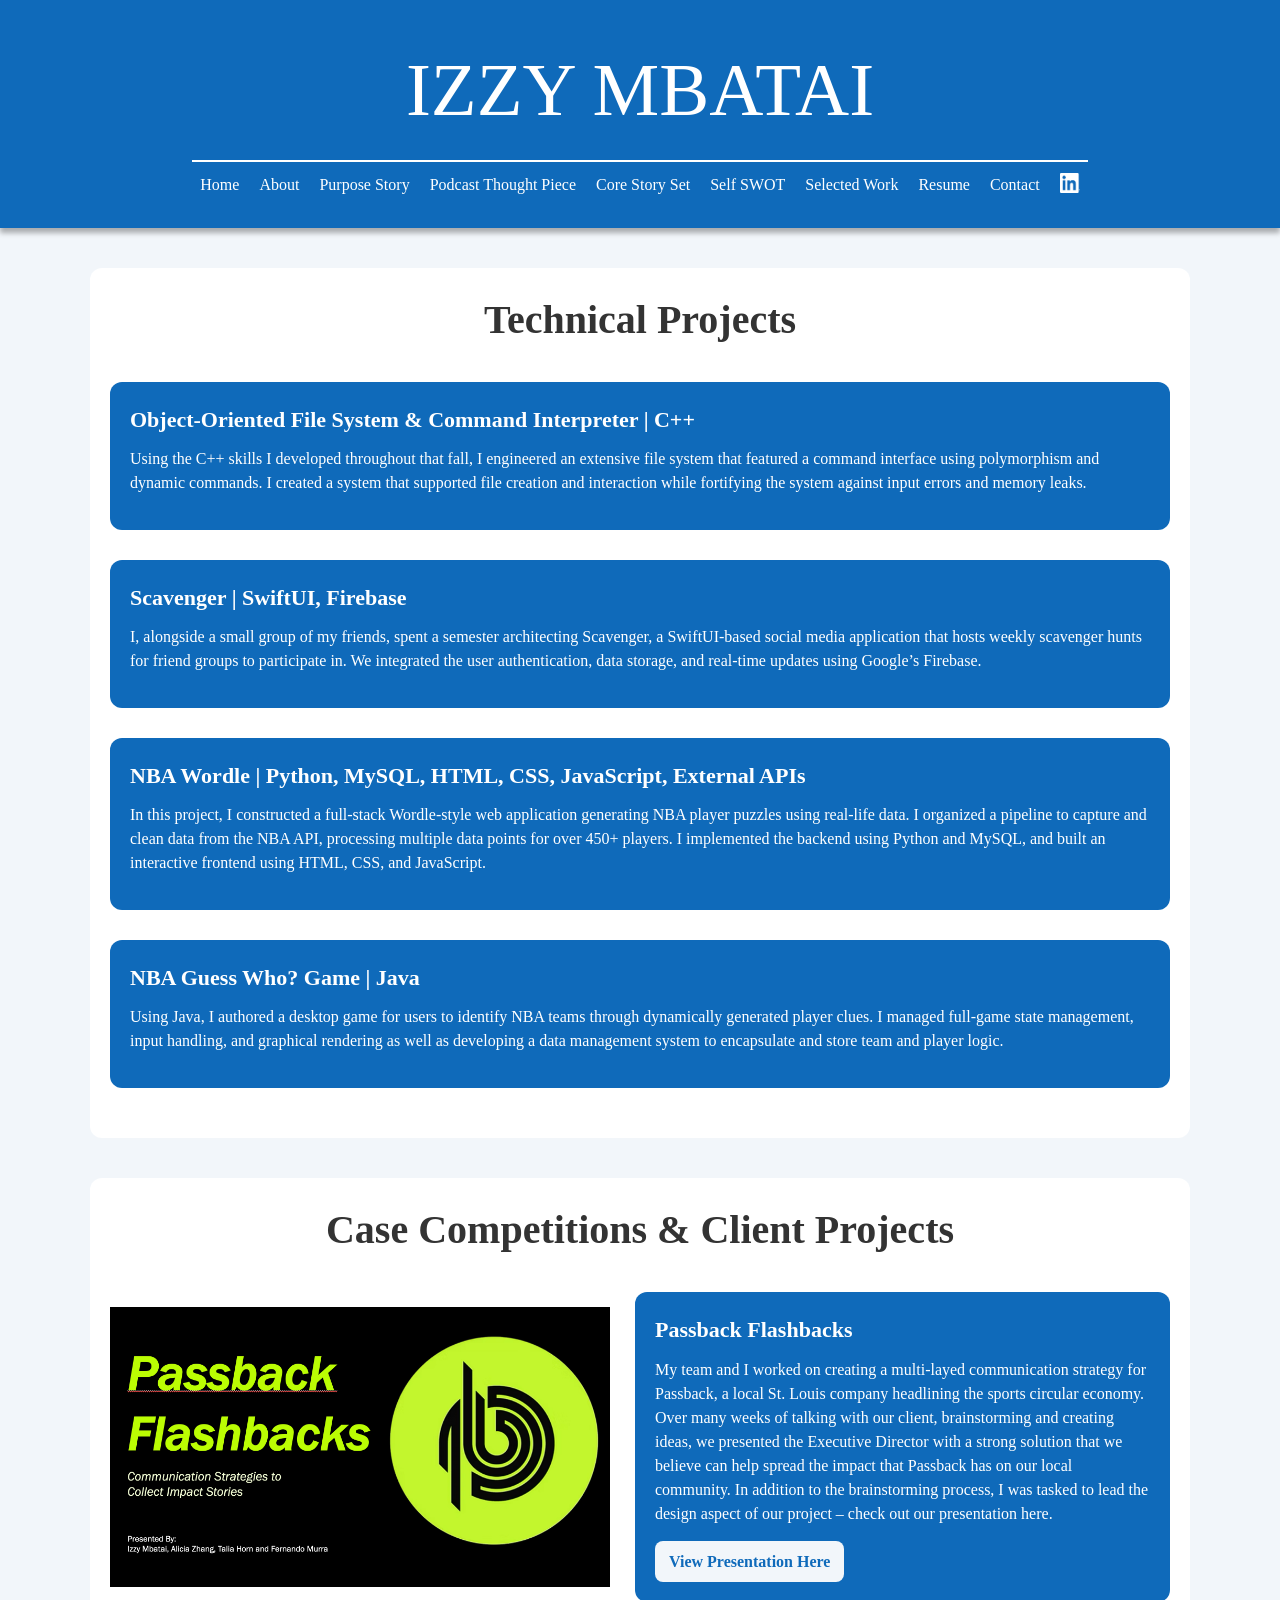
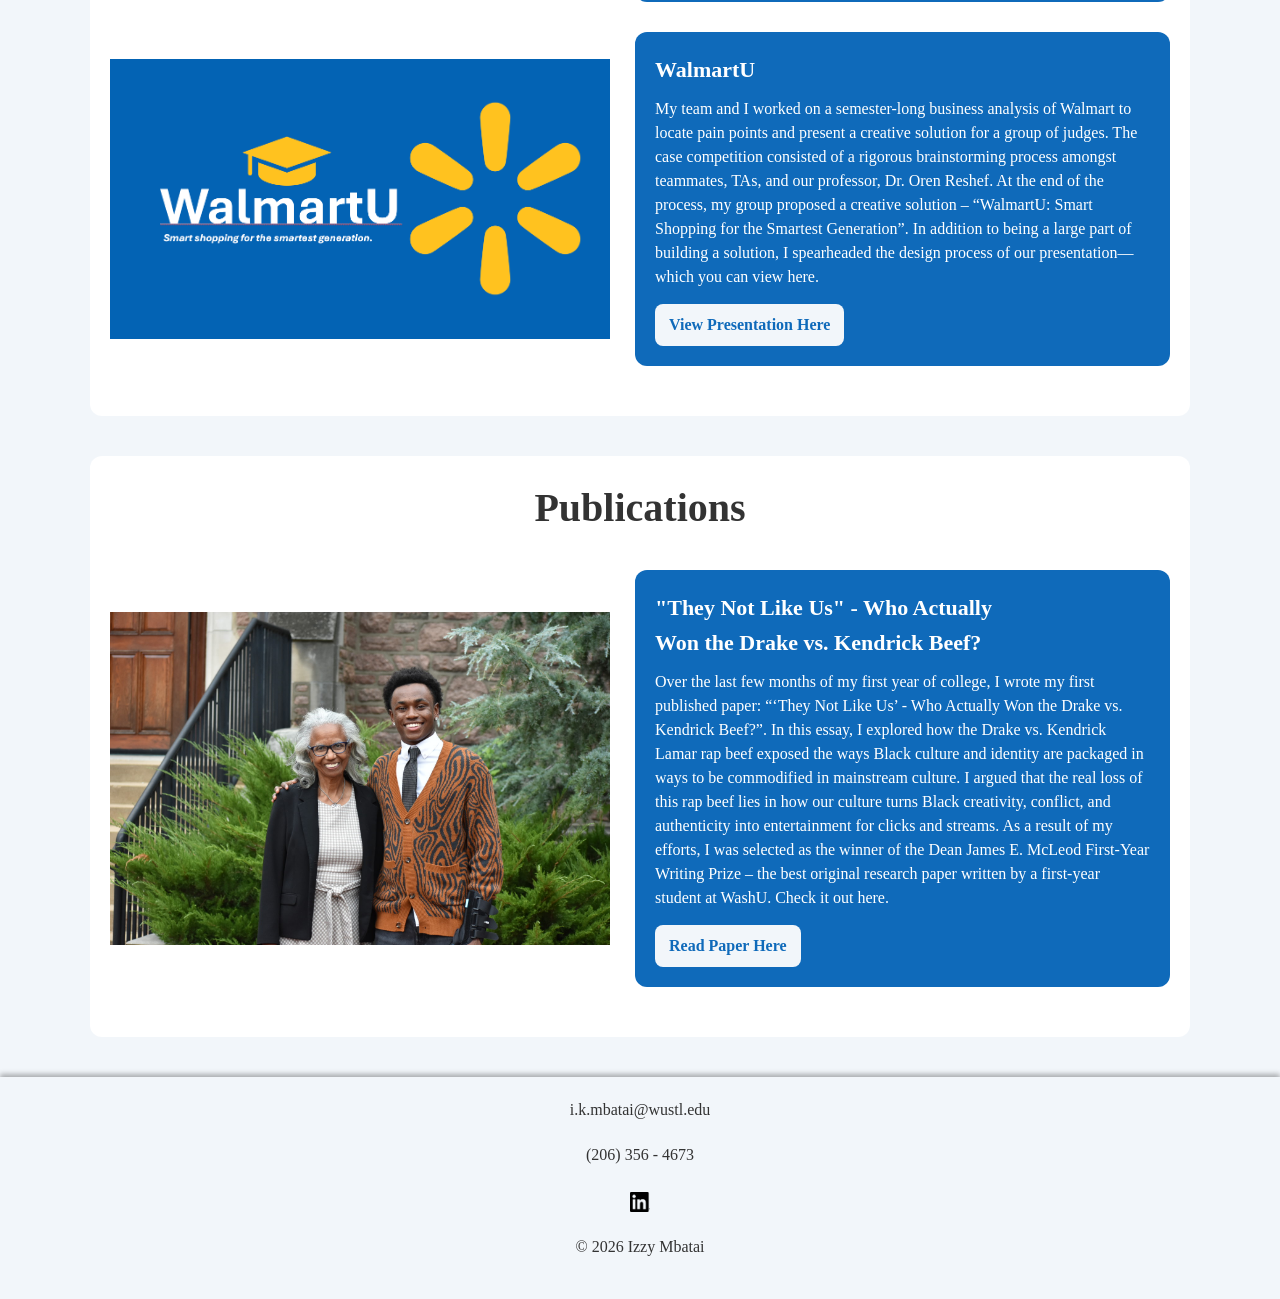
<file: pages/selectedwork.html>
<!DOCTYPE html>
<html lang="en">
<head>
    <meta charset="UTF-8">
    <meta name="viewport" content="width=device-width, initial-scale=1.0">
    <title>Projects - Izzy Mbatai</title>
    <link rel="stylesheet" href="../styles/reset.css">
    <link rel="stylesheet" href="../styles/styles.css">
    <link rel="stylesheet" href="../styles/selectedwork.css">
    <link rel="stylesheet" href="../styles/responsive.css">
</head>
<body>
    <header id="top-bar"> <!-- later when you host on a server (like github pages), create a header.html template file -->
        <h1 id="main-header">IZZY MBATAI</h1>

        <div class="divider"></div>

        <nav>
            <ul>
                <li><a href="home.html">Home</a></li>
                <li><a href="about.html">About</a></li>
                <li><a href="purposestory.html">Purpose Story</a></li>
                <li><a href="podcast.html">Podcast Thought Piece</a></li>
                <li><a href="corestory.html">Core Story Set</a></li>
                <li><a href="selfswot.html">Self SWOT</a></li>
                <li><a href="selectedwork.html">Selected Work</a></li>
                <li><a href="resume.html">Resume</a></li>
                <li><a href="contact.html">Contact</a></li>
                <li><a href="https://www.linkedin.com/in/israelmbatai" target="_blank">
                    <img id="linkedin-header" src="../images/InBug-White.png" alt="LinkedIn" width="20" height="20">
                </a></li>
            </ul>
        </nav>
    </header>

    <main>
        <section>
            <h2>Technical Projects</h2>

            <div class="project-card">
                <div class="project-info">
                    <h3>Object-Oriented File System &amp; Command Interpreter | C++</h3>
                    <p>Using the C++ skills I developed throughout that fall, I engineered
                        an extensive file system that featured a command interface using
                        polymorphism and dynamic commands. I created a system that supported
                        file creation and interaction while fortifying the system against
                        input errors and memory leaks.
                    </p>
                </div>
            </div>

            <div class="project-card">
                <div class="project-info">
                    <h3>Scavenger | SwiftUI, Firebase</h3>
                    <p>I, alongside a small group of my friends, spent a semester architecting
                        Scavenger, a SwiftUI-based social media application that hosts weekly
                        scavenger hunts for friend groups to participate in. We integrated the
                        user authentication, data storage, and real-time updates using Google’s
                        Firebase.
                    </p>
                </div>
            </div>

            <div class="project-card">
                <div class="project-info">
                    <h3>NBA Wordle | Python, MySQL, HTML, CSS, JavaScript, External APIs</h3>
                    <p>In this project, I constructed a full-stack Wordle-style web application
                        generating NBA player puzzles using real-life data. I organized a pipeline
                        to capture and clean data from the NBA API, processing multiple data points
                        for over 450+ players. I implemented the backend using Python and MySQL,
                        and built an interactive frontend using HTML, CSS, and JavaScript.
                    </p>
                </div>
            </div>

            <div class="project-card">
                <div class="project-info">
                    <h3>NBA Guess Who? Game | Java</h3>
                    <p>Using Java, I authored a desktop game for users to identify NBA teams through
                        dynamically generated player clues. I managed full-game state management,
                        input handling, and graphical rendering as well as developing a data management
                        system to encapsulate and store team and player logic.
                    </p>
                </div>
            </div>
        </section>

        <section>
            <h2>Case Competitions &amp; Client Projects</h2>

            <div class="project-card">
                <img src="../images/passbackflashbacks.png" alt="Passback Flashbacks">

                <div class="project-info">
                    <h3>Passback Flashbacks</h3>
                    <p>My team and I worked on creating a multi-layed communication strategy for Passback,
                        a local St. Louis company headlining the sports circular economy. Over many weeks
                        of talking with our client, brainstorming and creating ideas, we presented the
                        Executive Director with a strong solution that we believe can help spread the
                        impact that Passback has on our local community. In addition to the brainstorming
                        process, I was tasked to lead the design aspect of our project – check out our
                        presentation here.
                    </p>
                    <a href="../images/Faithful_Four_Passback_Flashbacks.pdf" download class="media-button">
                        View Presentation Here
                    </a>
                </div>
            </div>

            <div class="project-card">
                <img src="../images/walmartU.png" alt="WalmartU">

                <div class="project-info">
                    <h3>WalmartU</h3>
                    <p>My team and I worked on a semester-long business analysis of Walmart to locate pain
                        points and present a creative solution for a group of judges. The case competition
                        consisted of a rigorous brainstorming process amongst teammates, TAs, and our
                        professor, Dr. Oren Reshef. At the end of the process, my group proposed a creative
                        solution – “WalmartU: Smart Shopping for the Smartest Generation”. In addition to
                        being a large part of building a solution, I spearheaded the design process of our
                        presentation—which you can view here.
                    </p>
                    <a href="../images/Team_24_WalmartU_Presentation.pdf" download class="media-button">
                        View Presentation Here
                    </a>
                </div>
            </div>
        </section>

        <section>
            <h2>Publications</h2>

            <div class="project-card">
                <img src="../images/mcleod.JPG" alt="Mbatai Wins The McLeod Award">

                <div class="project-info">
                    <h3>"They Not Like Us" - Who Actually Won the Drake vs. Kendrick Beef?</h3>
                    <p>Over the last few months of my first year of college, I wrote my first published paper:
                        “‘They Not Like Us’ - Who Actually Won the Drake vs. Kendrick Beef?”. In this essay,
                        I explored how the Drake vs. Kendrick Lamar rap beef exposed the ways Black culture
                        and identity are packaged in ways to be commodified in mainstream culture. I argued
                        that the real loss of this rap beef lies in how our culture turns Black creativity,
                        conflict, and authenticity into entertainment for clicks and streams. As a result of
                        my efforts, I was selected as the winner of the Dean James E. McLeod First-Year Writing
                        Prize – the best original research paper written by a first-year student at WashU. Check
                        it out here.
                    </p>
                    <a href="https://openscholarship.wustl.edu/mcleod/31/" target="_blank">Read Paper Here</a>
                </div>
            </div>
        </section>
    </main>

    <footer>
        <div id="footer-content">
            <a href="mailto:i.k.mbatai@wustl.edu" target="_blank">i.k.mbatai@wustl.edu</a>
            <p>(206) 356 - 4673</p>
            <a href="https://www.linkedin.com/in/israelmbatai" target="_blank">
                <img id="linkedin-footer" src="../images/InBug-Black.png" alt="LinkedIn" width="20" height="20">
            </a>
            <p>© 2026 Izzy Mbatai</p>
        </div>
    </footer>
</body>
</html>
</file>
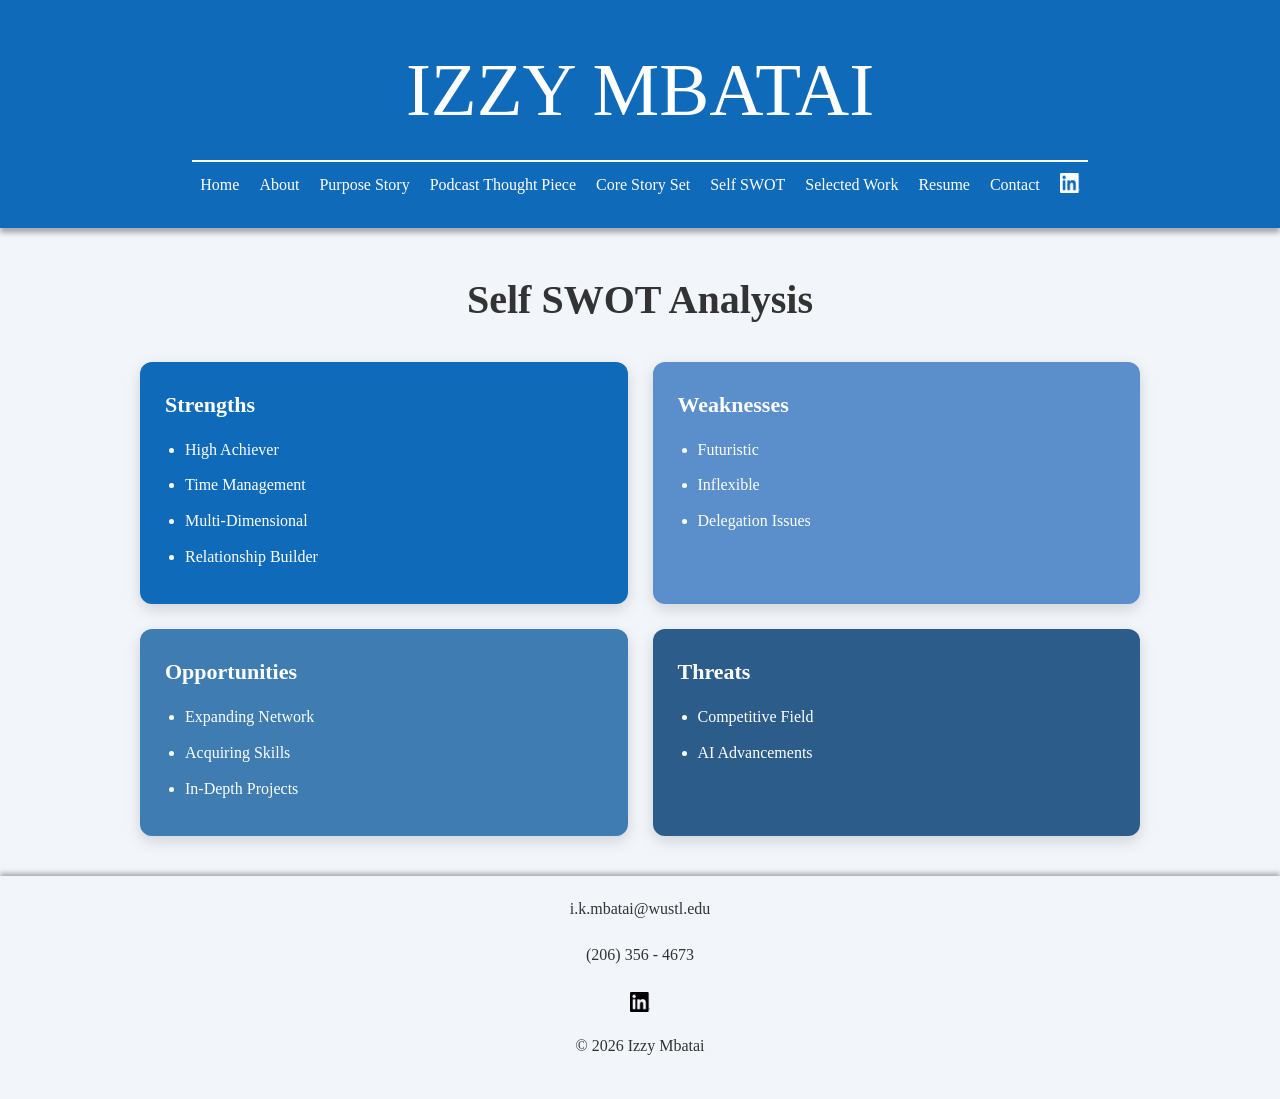
<file: pages/selfswot.html>
<!DOCTYPE html>
<html lang="en">
<head>
    <meta charset="UTF-8">
    <meta name="viewport" content="width=device-width, initial-scale=1.0">
    <title>Statements of Interest - Izzy Mbatai</title>
    <link rel="stylesheet" href="../styles/reset.css">
    <link rel="stylesheet" href="../styles/styles.css">
    <link rel="stylesheet" href="../styles/selfswot.css">
    <link rel="stylesheet" href="../styles/responsive.css">
</head>
<body>
    <header id="top-bar"> <!-- later when you host on a server (like github pages), create a header.html template file -->
        <h1 id="main-header">IZZY MBATAI</h1>

        <div class="divider"></div>

        <nav>
            <ul>
                <li><a href="home.html">Home</a></li>
                <li><a href="about.html">About</a></li>
                <li><a href="purposestory.html">Purpose Story</a></li>
                <li><a href="podcast.html">Podcast Thought Piece</a></li>
                <li><a href="corestory.html">Core Story Set</a></li>
                <li><a href="selfswot.html">Self SWOT</a></li>
                <li><a href="selectedwork.html">Selected Work</a></li>
                <li><a href="resume.html">Resume</a></li>
                <li><a href="contact.html">Contact</a></li>
                <li><a href="https://www.linkedin.com/in/israelmbatai" target="_blank">
                    <img id="linkedin-header" src="../images/InBug-White.png" alt="LinkedIn" width="20" height="20">
                </a></li>
            </ul>
        </nav>
    </header>

    <main>
        <h2>Self SWOT Analysis</h2>

        <div class="swot-grid">
            <div class="swot-box-strengths">
                <h3>Strengths</h3>
                <ul>
                    <li>High Achiever</li>
                    <li>Time Management</li>
                    <li>Multi-Dimensional</li>
                    <li>Relationship Builder</li>
                </ul>
            </div>

            <div class="swot-box-weaknesses">
                <h3>Weaknesses</h3>
                <ul>
                    <li>Futuristic</li>
                    <li>Inflexible</li>
                    <li>Delegation Issues</li>
                </ul>
            </div>

            <div class="swot-box-opportunities">
                <h3>Opportunities</h3>
                <ul>
                    <li>Expanding Network</li>
                    <li>Acquiring Skills</li>
                    <li>In-Depth Projects</li>
                </ul>
            </div>

            <div class="swot-box-threats">
                <h3>Threats</h3>
                <ul>
                    <li>Competitive Field</li>
                    <li>AI Advancements</li>
                </ul>
            </div>
        </div>
    </main>

    <footer>
        <div id="footer-content">
            <a href="mailto:i.k.mbatai@wustl.edu" target="_blank">i.k.mbatai@wustl.edu</a>
            <p>(206) 356 - 4673</p>
            <a href="https://www.linkedin.com/in/israelmbatai" target="_blank">
                <img id="linkedin-footer" src="../images/InBug-Black.png" alt="LinkedIn" width="20" height="20">
            </a>
            <p>© 2026 Izzy Mbatai</p>
        </div>
    </footer>
</body>
</html>
</file>
<file: styles/styles.css>
html {
    scroll-behavior: smooth;
    font-family: Georgia, 'Times New Roman', Times, serif;
}

body {
    line-height: 1.6;
    background-color: #F2F6FA;
    color: #333;
}

#top-bar {
    background-color: #0F6ABA;
    color: white;
    position: sticky;
    top: 0;
    z-index: 1000;
    padding: 30px 0;
    width: 100%;
    box-shadow: 0px 5px 5px rgba(0, 0, 0, 0.3);
}

#main-header {
    text-align: center;
    font-size: 75px;
    font-weight: normal;
}

nav ul {
    display: flex;
    flex-wrap: wrap;       
    justify-content: center;
    gap: 20px;
    list-style: none;
    padding: 0 20px;
    margin: 0;
}

nav li {
    white-space: nowrap;
}

nav a:link {
    color: white;
    text-decoration: none;
}

nav a:visited {
    color: #D1E1EF;
}

nav {
    overflow-x: hidden;
}

.divider {
    height: 2px;
    background-color: white;
    margin: 10px auto;
    width: 70%;
}

.black-divider {
    height: 2px;
    background-color: #333;
    margin: 0px auto;
    width: 70%;
}

footer {
    background-color: #F2F6FA;
    color: #333;
    padding: 20px 10px;
    box-shadow: 0px -3px 5px rgba(0,0,0,0.3);
}

#footer-content {
    text-align: center;
}

#footer-content > * {
    margin: 20px 0;
}

footer a {
    text-decoration: none;
    color: #333;
}

#linkedin-header {
    vertical-align: text-bottom;
}

#linkedin-footer {
    vertical-align: middle;
}

.subheader-container {
    text-align: center;
    padding: 20px;
    border-radius: 12px;
    margin-bottom: 30px;
    color: #333;
}

section {
    padding: 20px;
    background-color: #FFFFFF;
}

h2 {
    color: #333;
    font-size: 40px;
    text-align: center;
    margin-bottom: 20px;
}

.nav-toggle {
    display: none;
    font-size: 28px;
    background: none;
    border: none;
    color: white;
    cursor: pointer;
}

.nav-links {
    display: flex;
    justify-content: center;
    gap: 20px;
    list-style: none;
}
</file>
<file: styles/home.css>
main {
    width: 90%;
    max-width: 1100px;
    margin: 40px auto;
}

section {
    border-radius: 20px;
}

.hero {
    margin-bottom: 50px;
}

.hero-content {
    display: flex;
    align-items: center;
    justify-content: center;
    gap: 60px;
    text-align: center;
}

.hero-content img {
    width: 400px;
    height: 400px;
    object-fit: cover;
    border-radius: 20px;
    box-shadow: 0px 5px 10px rgba(0,0,0,0.2);
    flex-shrink: 0;
}

.hero-text {
    max-width: 500px;
}

.hero-text h2 {
    font-size: 55px;
    margin-bottom: 20px;
}

.hero-text p {
    margin-bottom: 20px;
    line-height: 1.7;
    font-size: 20px;
}

.hero-button {
    display: inline-block;
    background-color: #0F6ABA;
    color: white;
    padding: 12px 20px;
    border-radius: 10px;
    text-decoration: none;
    font-weight: bold;
    transition: 0.2s ease;
    font-size: 18px;
}

.hero-button:hover {
    background-color: #0c5899;
}

.quick-links {
    text-align: center;
    margin-bottom: 50px;
}

.links-container {
    display: grid;
    grid-template-columns: repeat(3, 1fr);
    gap: 20px;
    margin-top: 20px;
    justify-items: center;
}

.link-card {
    background-color: #0F6ABA;
    color: white;
    width: 100%;
    max-width: 350px;  
    min-height: 90px;
    padding: 20px;
    border-radius: 12px;
    text-decoration: none;
    font-size: 18px;
    font-weight: bold;
    display: flex;
    align-items: center;
    justify-content: center;
    text-align: center;
    transition: 0.2s ease;
}

.link-card:hover {
    background-color: #0c5899;
    transform: translateY(-3px);
}

.contact-preview {
    text-align: center;
    margin-bottom: 40px;
}

.contact-preview p {
    margin: 15px 0;
}

.contact-button {
    display: inline-block;
    background-color: #0F6ABA;
    color: white;
    padding: 10px 16px;
    border-radius: 8px;
    text-decoration: none;
    font-weight: bold;
    transition: 0.2s ease;
}

.contact-button:hover {
    background-color: #0c5899;
}
</file>
<file: styles/responsive.css>
/* =========================
   GLOBAL RESPONSIVE SYSTEM
   ========================= */

/* Tablet + small laptops */
@media (max-width: 1024px) {

    main {
        width: 92%;
    }

    .hero-content {
        gap: 40px;
    }

    .hero-content img {
        width: 320px;
        height: 320px;
    }

    .hero-text h2 {
        font-size: 42px;
    }

    .hero-text p {
        font-size: 18px;
    }

    .project-card img {
        width: 380px;
    }

    #resume-pdf {
        width: 90%;
        height: 1000px;
    }
}

/* Tablets + large phones */
@media (max-width: 768px) {

    main {
        width: 95%;
        margin: 20px auto;
    }

    /* HERO */
    .hero-content {
        flex-direction: column;
        text-align: center;
        gap: 25px;
    }

    .hero-content img {
        width: 280px;
        height: 280px;
    }

    .hero-text h2 {
        font-size: 38px;
    }

    .hero-text p {
        font-size: 16px;
    }

    /* QUICK LINKS */
    .links-container {
        grid-template-columns: 1fr;
    }

    .link-card {
        width: 100%;
        max-width: 500px;
    }

    /* ABOUT */
    .about-container {
        flex-direction: column;
        text-align: center;
    }

    .about-container img {
        width: 260px;
        height: 340px;
    }

    /* PROJECTS */
    .project-card {
        flex-direction: column;
    }

    .project-card img {
        width: 100%;
    }

    /* SWOT */
    .swot-grid {
        grid-template-columns: 1fr;
    }

    /* RESUME */
    #resume-pdf {
        width: 95%;
        height: 800px;
    }

    /* PURPOSE */
    .purpose-container {
        padding: 25px;
    }

    /* CONTACT FORM */
    #contact-fieldset {
        width: 95%;
    }

    #main-header {
        font-size: 42px;
        line-height: 1.1;
        padding: 0 10px;
    }

    h2 {
        font-size: 30px;
    }

    section {
        padding: 15px;
    }

    .nav-links {
        display: none;             
        flex-direction: column;
        align-items: center;
        gap: 15px;
        padding: 10px 0;
    }

    .nav-links.active {
        display: flex;             
    }
}

/* Phones */
@media (max-width: 480px) {

    .hero-text h2 {
        font-size: 32px;
    }

    .hero-text p {
        font-size: 15px;
    }

    .hero-content img {
        width: 240px;
        height: 240px;
    }

    .link-card {
        font-size: 16px;
        min-height: 80px;
    }

    .story-card {
        padding: 18px;
    }

    .project-info h3 {
        font-size: 18px;
    }

    #main-header {
        font-size: 30px;
    }

    #resume-pdf {
        width: 95%;
        height: 70vh;
    }

    .nav-links {
        display: none;             
        flex-direction: column;
        align-items: center;
        gap: 15px;
        padding: 10px 0;
    }

    .nav-links.active {
        display: flex;             
    }
}
</file>
<file: styles/about.css>
main {
    width: 90%;
    max-width: 1100px;
    margin: 40px auto;
    text-align: center;
}

.about-container {
    display: flex;
    align-items: center;
    gap: 40px;
    margin-top: 30px;
    text-align: left;
}

.about-container img {
    width: 300px;
    height: 400px;
    object-fit: cover;
    border-radius: 15px;
    box-shadow: 0px 6px 15px rgba(0,0,0,0.2);
    flex-shrink: 0;
}

#about-text {
    background-color: #0F6ABA;
    color: white;
    padding: 25px;
    border-radius: 12px;
    flex: 1;
}

#about-text h2 {
    font-size: 26px;
    margin-bottom: 15px;
    color: white;
}

#about-text p {
    line-height: 1.6;
}

.contact-button {
    display: inline-block;
    margin-top: 15px;
    background-color: #F2F6FA; 
    color: #0F6ABA;
    padding: 10px 18px;
    border-radius: 8px;
    text-decoration: none;
    font-weight: bold;
    transition: 0.2s ease;
}

.contact-button:hover {
    background-color: #e1ecf5;
}
</file>
<file: styles/contact.css>
#contact-info > *, #contact-info {
    text-decoration: none;
    margin: 20px 0;
    color: #333;
}

#contact-form {
    background-color: #FFFFFF;
    padding: 40px 20px;
}

#contact-fieldset {
    border: none;
    max-width: 800px;
    margin: 0 auto;
    display: flex;
    flex-direction: column;
}

#contact-fieldset label {
    margin-top: 25px;
    margin-bottom: 5px;
    font-size: 16px;
}

#contact-fieldset input, #contact-fieldset textarea {
    border: none;
    border-bottom: 1px solid #333;
    padding: 8px;
    background: transparent;
    outline: none;
}

#contact-fieldset input::placeholder, #contact-fieldset textarea::placeholder {
    font-family: Georgia, 'Times New Roman', Times, serif; 
    font-size: 15px;
}

#contact-fieldset textarea {
    resize: vertical;
    margin-bottom: 40px;
}

#contact-fieldset button {
    margin-top: 30px;
    padding: 15px;
    font-size: 18px;
    font-family: Georgia, 'Times New Roman', Times, serif;
    background-color: #0F6ABA;
    color: white;
    border: none;
    cursor: pointer;
    border-radius: 5px;
}

#contact-fieldset button:hover {
    opacity: 0.9;
}
</file>
<file: styles/corestory.css>
.core-story-section {
    width: 90%;
    max-width: 1100px;
    margin: 40px auto;
    border-radius: 12px;
}

.story-card {
    background-color: #0F6ABA;
    color: white;
    padding: 25px;
    border-radius: 12px;
    margin: 30px 0;
    box-shadow: 0px 5px 15px rgba(0,0,0,0.15);
}

.story-card h3 {
    font-size: 26px;
    margin-bottom: 5px;
}

.story-card h4 {
    font-size: 18px;
    font-weight: normal;
    margin-bottom: 15px;
    color: #D1E1EF;
}

.story-card p {
    margin-bottom: 15px;
    line-height: 1.6;
}
</file>
<file: styles/podcast.css>
main {
    display: flex;
    justify-content: center;
    align-items: center;
    padding: 40px 20px;
}

#video-container {
    width: 90%;
    max-width: 1100px;
    aspect-ratio: 16 / 9;
    box-shadow: 0px 6px 15px rgba(0, 0, 0, 0.2);
    border-radius: 12px;
    overflow: hidden;
    background-color: #000;
}

#video-container iframe {
    width: 100%;
    height: 100%;
    border: none;
}
</file>
<file: styles/purpose.css>
main {
    width: 90%;
    max-width: 900px;
    margin: 40px auto;
}

.purpose-container {
    background-color: #FFFFFF;
    padding: 40px;
    border-radius: 16px;
    box-shadow: 0px 5px 15px rgba(0,0,0,0.08);
}

.purpose-container h2 {
    font-size: 40px;
    text-align: center;
    margin-bottom: 15px;
    color: #333;
}

.purpose-text {
    margin-top: 25px;
}

.purpose-text p {
    font-size: 18px;
    line-height: 1.8;
    color: #333;
    text-align: left;
    margin-bottom: 18px;
    text-indent: 30px;  
}
</file>
<file: styles/resume.css>
#resume-pdf {
    display: block;
    max-width: 900px;
    width: 80%;
    height: 1150px;
    margin: 30px auto;
    border: none;
}

#resume-button-container {
    text-align: center;
    margin: 30px 0;
}

.resume-button {
    display: inline-block;
    padding: 15px 25px;
    background-color: #0F6ABA;
    color: white;
    text-decoration: none;
    font-size: 18px;
    font-family: Georgia, 'Times New Roman', Times, serif;
    border-radius: 5px;
}

.resume-button:hover {
    opacity: 0.9;
}
</file>
<file: styles/selectedwork.css>
section {
    width: 90%;
    max-width: 1100px;
    margin: 40px auto;
    border-radius: 12px;
}

.project-card {
    display: flex;
    gap: 25px;
    align-items: stretch;
    margin: 30px 0;
}

.project-card-no-image {
    display: flex;
    gap: 25px;
    align-items: stretch;
    margin: 30px 0;
}

.project-card img {
    width: 500px;
    height: auto; 
    object-fit: contain;
    border-radius: 10px;
    flex-shrink: 0;
    align-self: stretch;
}

.project-info {
    background-color: #0F6ABA;
    color: white;
    padding: 20px;
    border-radius: 12px;
    flex: 1;
    display: flex;
    flex-direction: column;
    justify-content: space-between;
}

.project-info h3 {
    margin-bottom: 10px;
    font-size: 22px;
}

.project-info p {
    margin-bottom: 15px;
    line-height: 1.5;
}

.project-info a {
    align-self: flex-start;
    background-color: #F2F6FA;
    color: #0F6ABA;
    padding: 8px 14px;
    border-radius: 8px;
    text-decoration: none;
    font-weight: bold;
    transition: 0.2s ease;
}

.project-info a:hover {
    background-color: #e1ecf5;
}
</file>
<file: styles/selfswot.css>
main {
    width: 90%;
    max-width: 1000px;
    margin: 40px auto;
    text-align: center;
}

.swot-grid {
    display: grid;
    grid-template-columns: 1fr 1fr;
    gap: 25px;
    margin-top: 30px;
}

.swot-box-strengths, .swot-box-weaknesses, .swot-box-opportunities, .swot-box-threats {
    padding: 25px;
    border-radius: 12px;
    color: white;
    text-align: left;
    box-shadow: 0px 5px 15px rgba(0,0,0,0.15);
}

.swot-box-strengths {
    background-color: #0F6ABA;
}

.swot-box-weaknesses {
    background-color: #5A8FCB;
}

.swot-box-opportunities {
    background-color: #3E7CB1;
}

.swot-box-threats {
    background-color: #2C5D8A;
}

.swot-grid h3 {
    margin-bottom: 15px;
    font-size: 22px;
}

.swot-grid ul {
    padding-left: 20px;
    list-style-type: disc;
}

.swot-grid li {
    margin-bottom: 10px;
    font-size: 16px;
}
</file>
